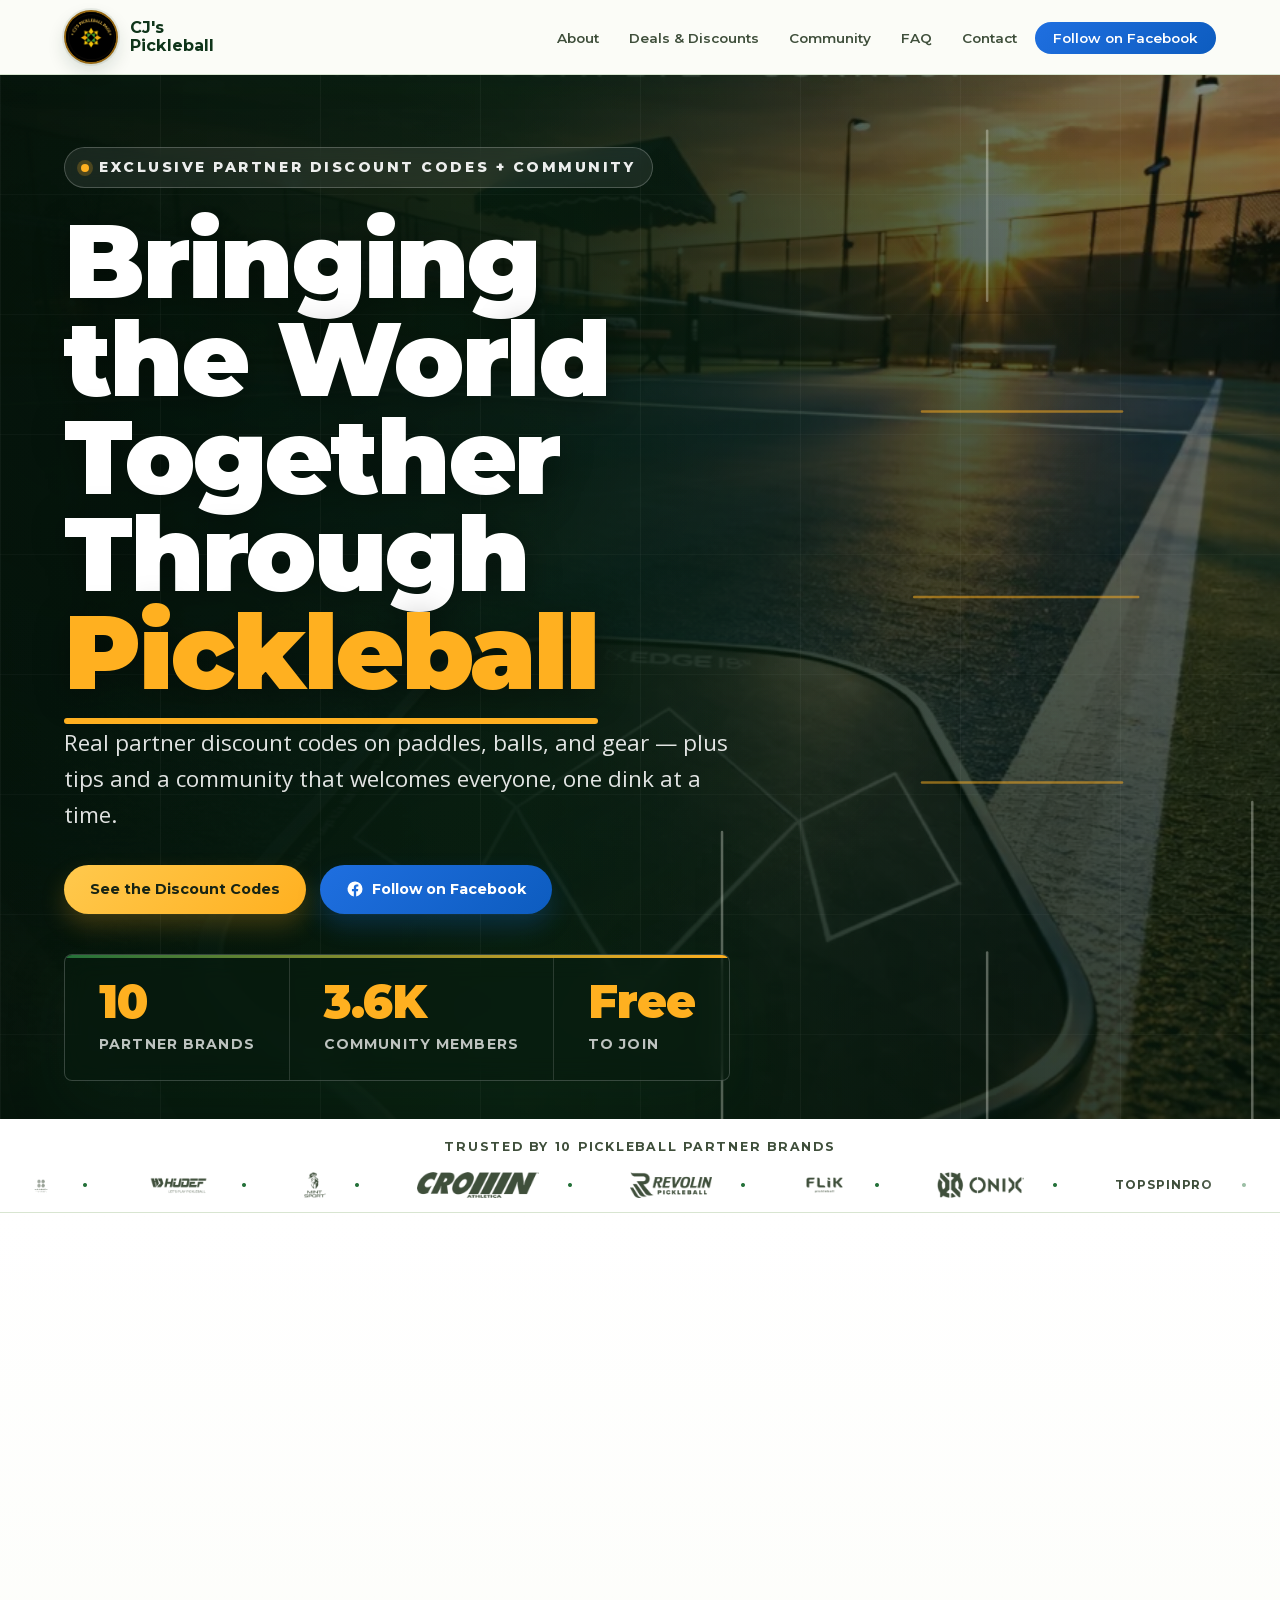
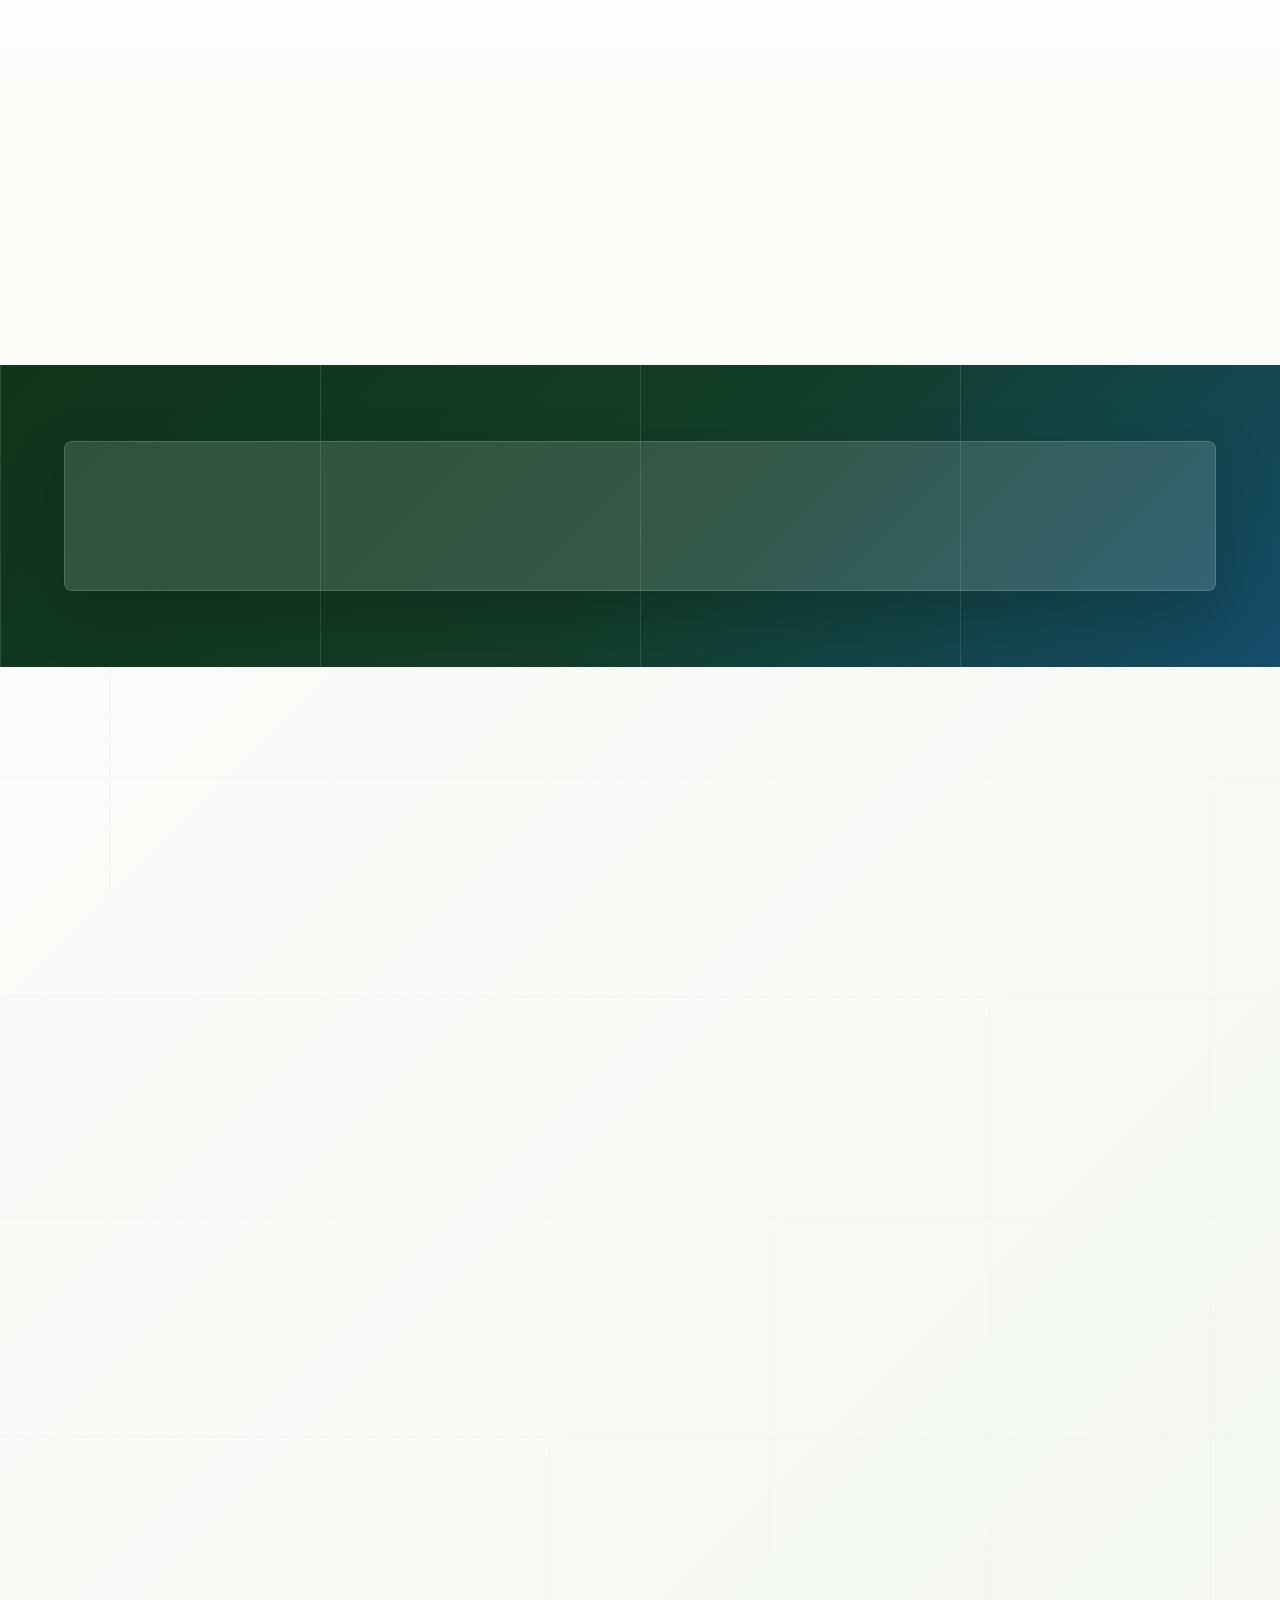
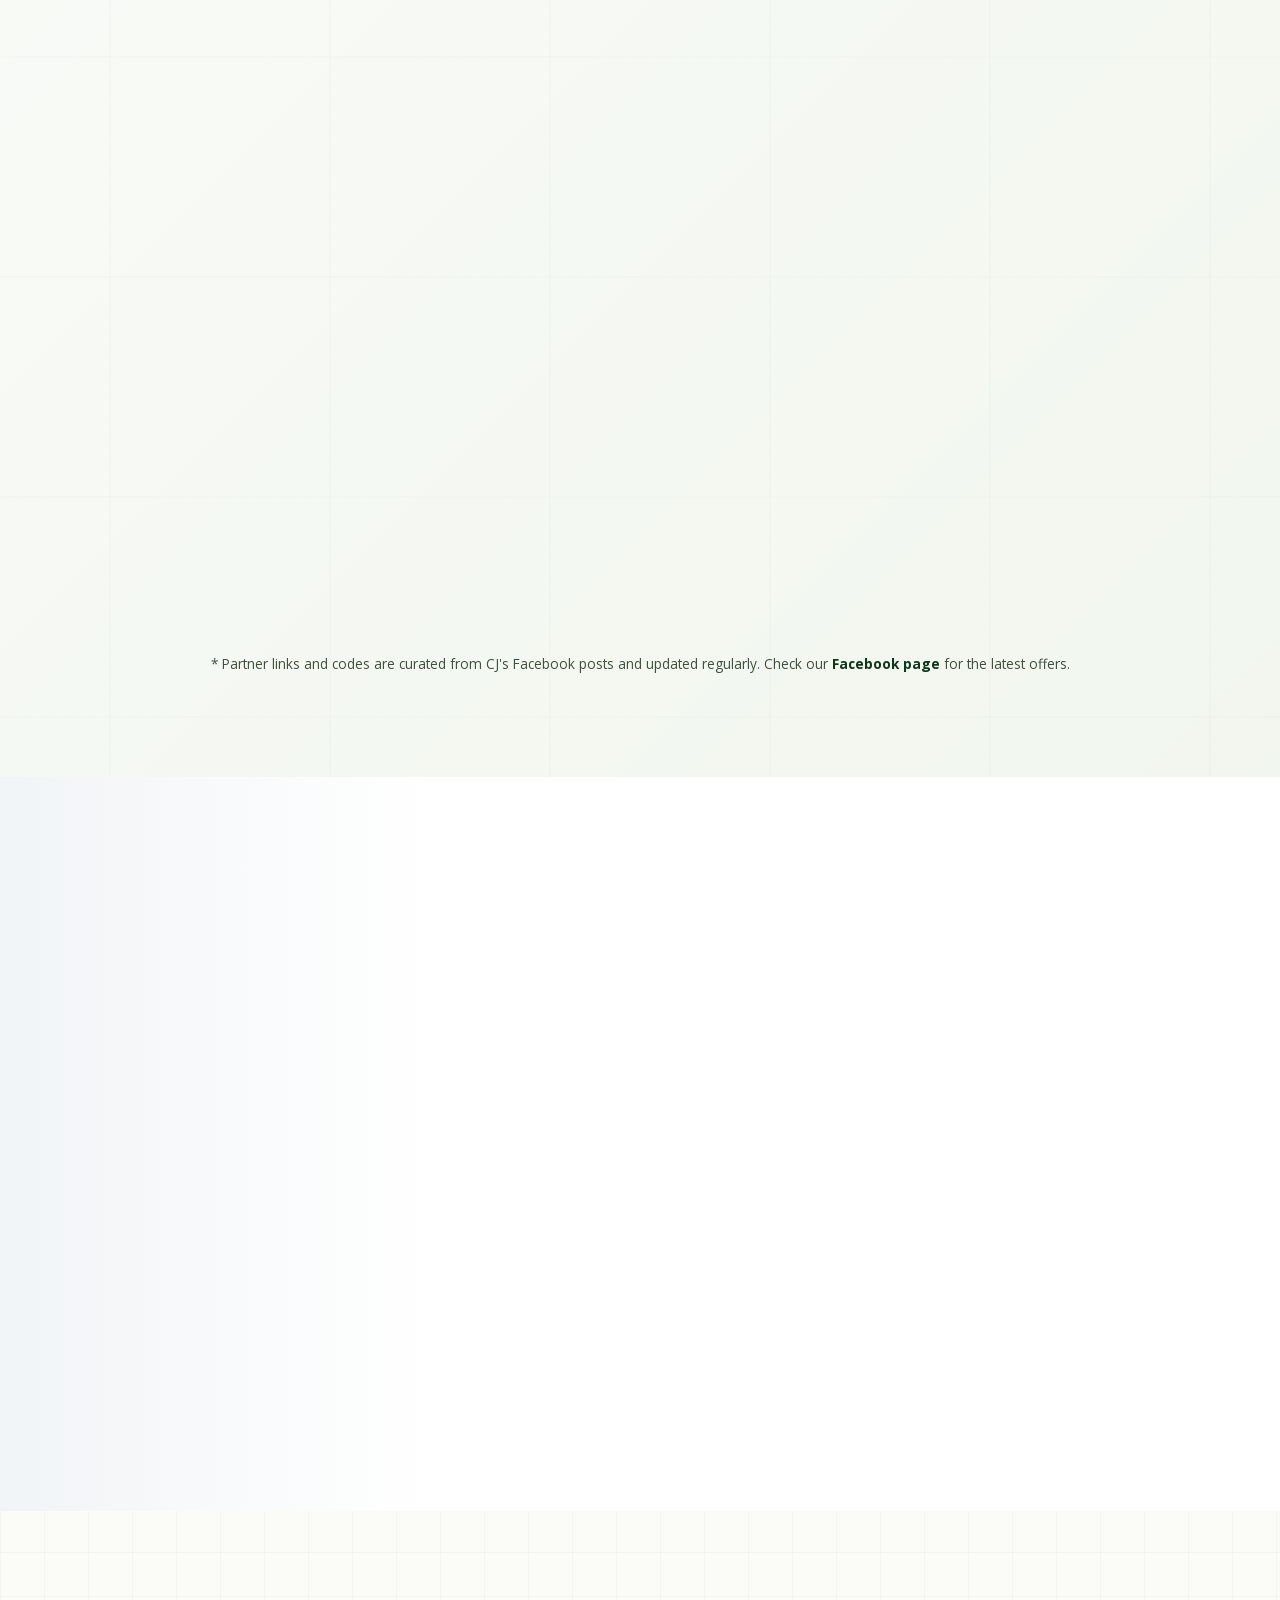
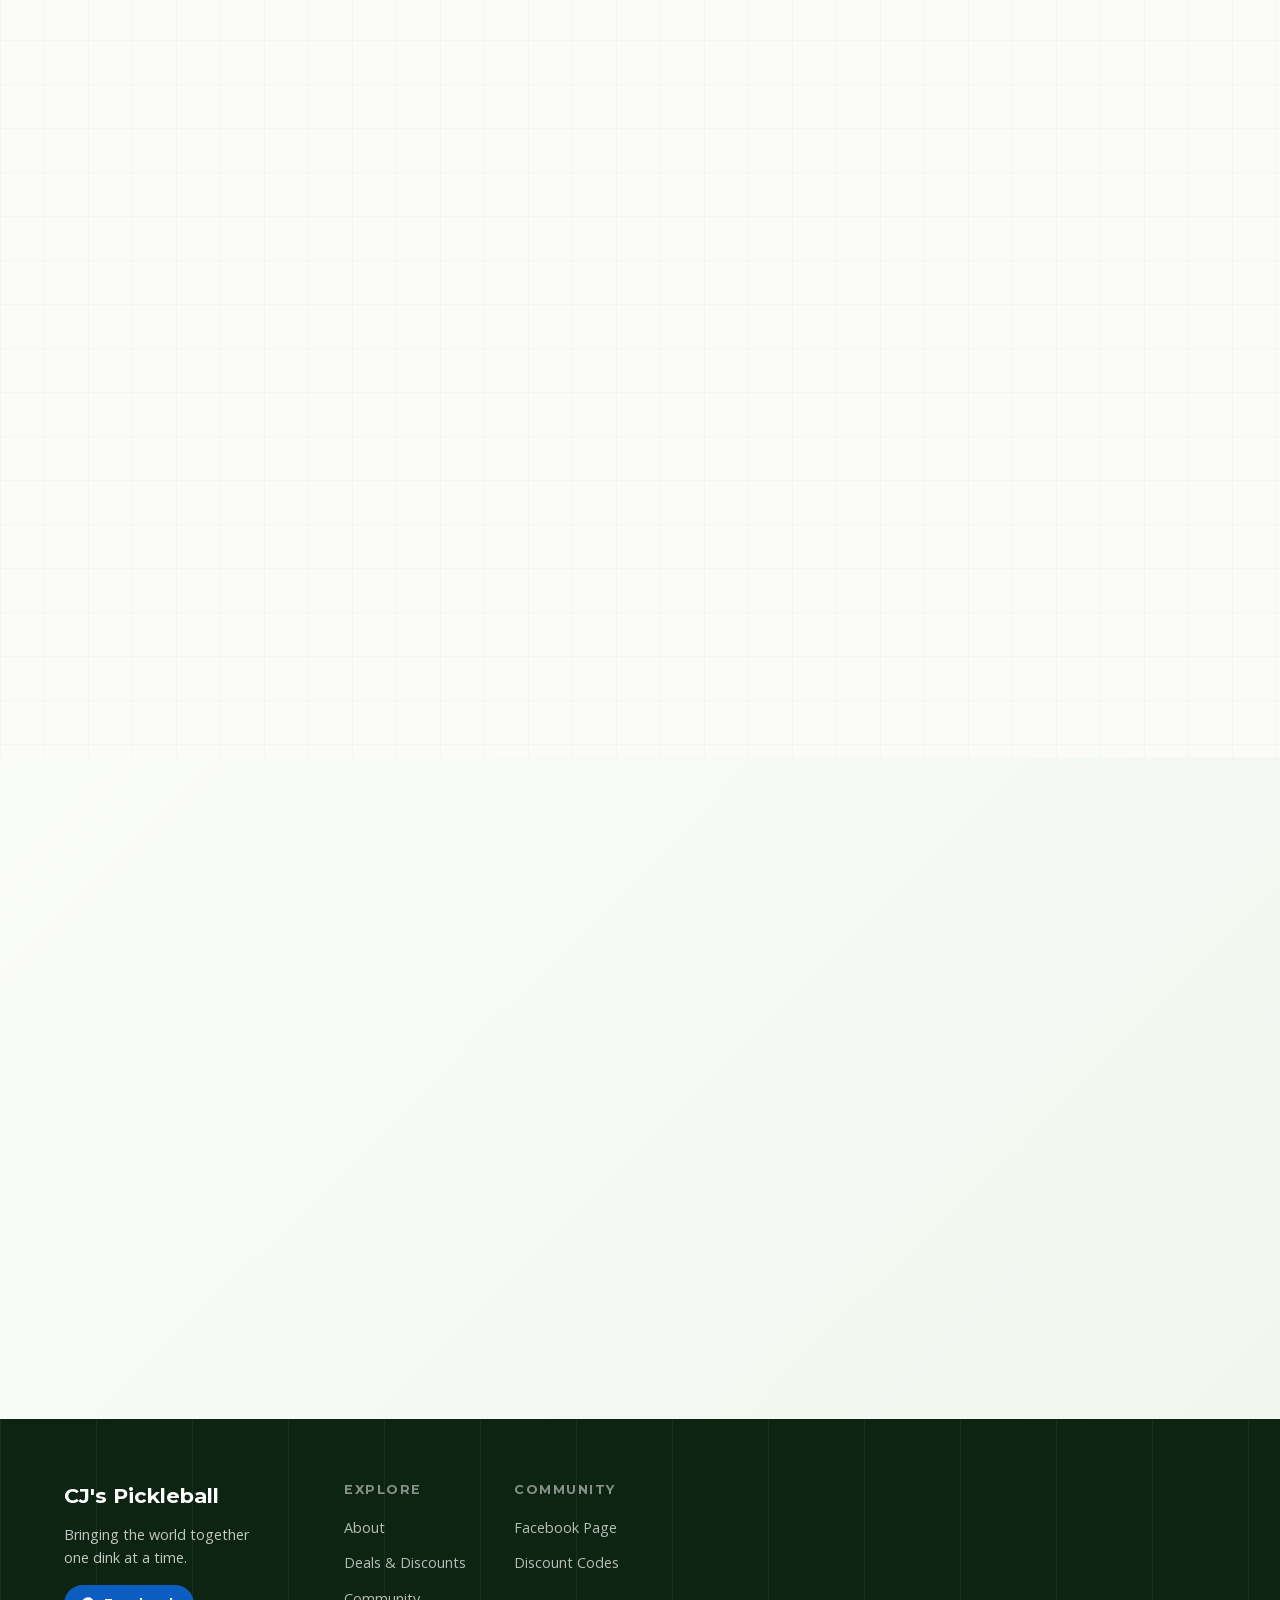
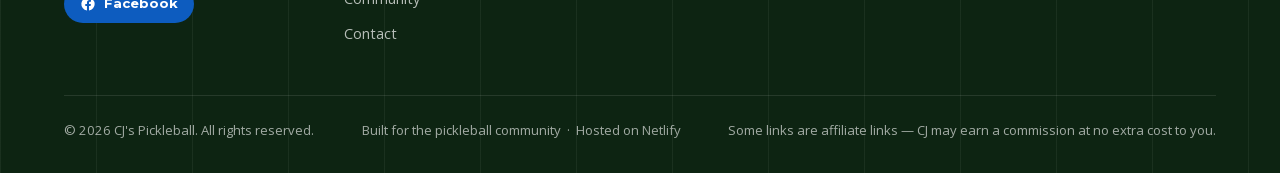
<file: index.html>
<!DOCTYPE html>
<html lang="en">
<head>
  <meta charset="UTF-8">
  <meta name="viewport" content="width=device-width, initial-scale=1.0">
  <meta http-equiv="Content-Security-Policy" content="default-src 'self'; script-src 'self' 'sha256-5KKpIro30XcOOsl5UnlFd+HAOTfDZXjnK6cgpKwZP+U=' 'sha256-JXSUbaxYZYa0xaZdAFANXEGlNkk29TlPvRD4EJYZAsc='; style-src 'self'; img-src 'self' data:; font-src 'self'; connect-src 'self'; object-src 'none'; frame-src 'none'; base-uri 'self'; form-action 'self'; upgrade-insecure-requests">
  <meta http-equiv="Permissions-Policy" content="camera=(), microphone=(), geolocation=(), payment=(), browsing-topics=()">
  <meta name="referrer" content="no-referrer">
  <meta name="description" content="CJ's Pickleball – bringing the world together one dink at a time. Find exclusive discount codes, gear picks, and connect with our community.">
  <meta name="keywords" content="pickleball, CJs Pickleball, discount codes, pickleball gear, community">
  <meta property="og:title" content="CJ's Pickleball — Discount Codes on Pickleball Gear">
  <meta property="og:description" content="Join the worldwide pickleball movement with CJ's Pickleball. Exclusive deals, tips, and community.">
  <meta property="og:image" content="https://cjspickleball.netlify.app/images/og-card.jpg">
  <meta property="og:image:width" content="1200">
  <meta property="og:image:height" content="630">
  <meta property="og:image:alt" content="CJ's Pickleball — bringing the world together through pickleball">
  <meta property="og:url" content="https://cjspickleball.netlify.app/">
  <meta property="og:type" content="website">
  <meta property="og:site_name" content="CJ's Pickleball">
  <meta name="twitter:card" content="summary_large_image">
  <meta name="twitter:title" content="CJ's Pickleball — Discount Codes on Pickleball Gear">
  <meta name="twitter:description" content="Join the worldwide pickleball movement with CJ's Pickleball. Exclusive deals, tips, and community.">
  <meta name="twitter:image" content="https://cjspickleball.netlify.app/images/og-card.jpg">
  <link rel="canonical" href="https://cjspickleball.netlify.app/">
  <link rel="icon" type="image/png" sizes="32x32" href="images/favicon-32.png">
  <link rel="icon" type="image/png" href="images/logo.png?v=20260608">
  <link rel="apple-touch-icon" href="images/apple-touch-icon.png">
  <title>CJ's Pickleball | Exclusive Pickleball Gear Discount Codes</title>
  <link rel="preload" as="font" type="font/woff2" href="fonts/montserrat-latin.woff2" crossorigin>
  <link rel="preload" as="font" type="font/woff2" href="fonts/open-sans-latin.woff2" crossorigin>
  <link rel="preload" as="image" href="images/hero-court.webp" type="image/webp" media="(min-width: 701px)" fetchpriority="high">
  <link rel="preload" as="image" href="images/hero-court-mobile.webp" type="image/webp" media="(max-width: 700px)" fetchpriority="high">
  <!-- Authored as 7 files in css/; concatenated into css/app.css by scripts/build-css.sh
       (one render-blocking request). CI verifies app.css is in sync with the sources. -->
  <link rel="stylesheet" href="css/app.css?v=20260609b">
  <script type="application/ld+json">
  {
    "@context": "https://schema.org",
    "@graph": [
      {
        "@type": "SportsOrganization",
        "@id": "https://cjspickleball.netlify.app/#organization",
        "name": "CJ's Pickleball",
        "url": "https://cjspickleball.netlify.app/",
        "logo": "https://cjspickleball.netlify.app/images/logo.png",
        "description": "A worldwide pickleball community sharing tips, exclusive partner discounts, and bringing players together one dink at a time.",
        "sameAs": [
          "https://www.facebook.com/people/CJs-Pickleball-Page/100089379470047/"
        ]
      },
      {
        "@type": "WebSite",
        "@id": "https://cjspickleball.netlify.app/#website",
        "url": "https://cjspickleball.netlify.app/",
        "name": "CJ's Pickleball",
        "publisher": { "@id": "https://cjspickleball.netlify.app/#organization" }
      },
      {
        "@type": "ItemList",
        "name": "CJ's Pickleball Partner Deals",
        "description": "Exclusive partner discount links and promo codes curated by CJ's Pickleball.",
        "numberOfItems": 10,
        "itemListElement": [
          { "@type": "ListItem", "position": 1, "name": "Holbrook Pickleball", "url": "https://holbrookpickleball.com/cjroberts" },
          { "@type": "ListItem", "position": 2, "name": "HUDEF", "url": "https://hudefsport.com?sca_ref=4372136.7bZvbguDdl" },
          { "@type": "ListItem", "position": 3, "name": "Mint Sport", "url": "https://mintsport.com/discount/cjpickle" },
          { "@type": "ListItem", "position": 4, "name": "Crown Pickleball", "url": "https://crownpickleball.store/cjroberts" },
          { "@type": "ListItem", "position": 5, "name": "Revolin Sports", "url": "https://rstr.co/revolin/6321" },
          { "@type": "ListItem", "position": 6, "name": "FLiK Pickleball", "url": "https://flikpickleball.com/?ref=CJROBERTS" },
          { "@type": "ListItem", "position": 7, "name": "ONIX Pickleball", "url": "https://www.onixpickleball.com/cjpickle" },
          { "@type": "ListItem", "position": 8, "name": "TopspinPro Training Aid", "url": "https://topspinpro.com/pickleball-training-aid/ref/cjr" },
          { "@type": "ListItem", "position": 9, "name": "SpinPro", "url": "https://topspinpro.com/spinpro-for-pickleball/ref/cjr" },
          { "@type": "ListItem", "position": 10, "name": "NETX Quiet Pickleballs", "url": "https://netxbrand.com?sca_ref=9376042.qoX7azPHqpq" }
        ]
      },
      {
        "@type": "FAQPage",
        "mainEntity": [
          { "@type": "Question", "name": "How do I use a CJ's Pickleball discount code?", "acceptedAnswer": { "@type": "Answer", "text": "Copy the code from the deal card and paste it at checkout on the partner's site. For link-only deals, just tap Get Deal — the discount is applied automatically through CJ's referral link." } },
          { "@type": "Question", "name": "Do the codes cost anything?", "acceptedAnswer": { "@type": "Answer", "text": "No. Every code and link here is free to use. CJ may earn a small commission when you shop through them, at no extra cost to you." } },
          { "@type": "Question", "name": "Where do the deals come from?", "acceptedAnswer": { "@type": "Answer", "text": "They're real partnerships between CJ's Pickleball and pickleball brands. CJ curates and updates them from his Facebook page, so the codes here are the ones he's currently sharing." } },
          { "@type": "Question", "name": "What can I save on?", "acceptedAnswer": { "@type": "Answer", "text": "Paddles, balls, apparel, and training aids — from partners like Holbrook, HUDEF, ONIX, Revolin, and more." } },
          { "@type": "Question", "name": "What if a code has expired?", "acceptedAnswer": { "@type": "Answer", "text": "Offers change over time. If a code no longer works, check CJ's Facebook page for the latest — new deals are posted there first." } },
          { "@type": "Question", "name": "How do I join the community?", "acceptedAnswer": { "@type": "Answer", "text": "Follow CJ's Pickleball on Facebook. It's free, and it's where the deals, tips, and tournament chatter happen first." } }
        ]
      }
    ]
  }
  </script>
</head>
<body class="no-js">

  <noscript>
    <div class="noscript-banner">
      JavaScript is disabled — copy-to-clipboard, scroll reveal, and the animated stats counter are unavailable, but all content and links remain fully usable.
    </div>
  </noscript>

  <a href="#main" class="skip-link">Skip to main content</a>

  <div class="scroll-progress" id="scrollProgress"></div>

  <!-- ===== NAVIGATION ===== -->
  <header class="site-header" id="top">
    <nav class="navbar" aria-label="Main navigation">
      <a href="#top" class="nav-logo" aria-label="CJ's Pickleball home">
        <img src="images/logo.png?v=20260608" alt="CJ's Pickleball Logo" class="logo-img" id="logoImg" width="54" height="54" decoding="async">
        <span class="logo-text" id="logo-text">CJ's<br><strong>Pickleball</strong></span>
      </a>
      <button type="button" class="nav-toggle" id="navToggle" aria-controls="navMenu" aria-expanded="false" aria-label="Open menu">
        <span class="hamburger"></span>
        <span class="hamburger"></span>
        <span class="hamburger"></span>
      </button>
      <ul class="nav-menu" id="navMenu" role="list">
        <li><a href="#about" class="nav-link">About</a></li>
        <li><a href="#discounts" class="nav-link">Deals &amp; Discounts</a></li>
        <li><a href="#community" class="nav-link">Community</a></li>
        <li><a href="#faq" class="nav-link">FAQ</a></li>
        <li><a href="#contact" class="nav-link">Contact</a></li>
        <li>
          <a href="https://www.facebook.com/people/CJs-Pickleball-Page/100089379470047/" target="_blank" rel="noopener noreferrer" class="nav-link nav-cta">
            Follow on Facebook
          </a>
        </li>
      </ul>
    </nav>
  </header>

  <main id="main">

  <!-- ===== HERO ===== -->
  <section class="hero" aria-label="Hero banner">
    <div class="hero-overlay" aria-hidden="true"></div>
    <svg class="hero-court" viewBox="0 0 240 520" preserveAspectRatio="xMidYMid meet" aria-hidden="true" focusable="false">
      <rect class="cl" x="20" y="20" width="200" height="480" rx="6" pathLength="1" />
      <line class="cl cl-accent" x1="8" y1="260" x2="232" y2="260" pathLength="1" />
      <line class="cl cl-accent" x1="20" y1="190" x2="220" y2="190" pathLength="1" />
      <line class="cl cl-accent" x1="20" y1="330" x2="220" y2="330" pathLength="1" />
      <line class="cl" x1="120" y1="20" x2="120" y2="190" pathLength="1" />
      <line class="cl" x1="120" y1="330" x2="120" y2="500" pathLength="1" />
    </svg>
    <div class="hero-content">
      <span class="hero-kicker">Exclusive partner discount codes + community</span>
      <h1 class="hero-title">Bringing the&nbsp;World Together Through <span class="accent">Pickleball</span></h1>
      <p class="hero-subtitle">
        Real partner discount codes on paddles, balls, and gear — plus tips and a
        community that welcomes everyone, one dink at a time.
      </p>
      <div class="hero-actions">
        <a href="#discounts" class="btn btn-secondary">See the Discount Codes</a>
        <a href="https://www.facebook.com/people/CJs-Pickleball-Page/100089379470047/" target="_blank" rel="noopener noreferrer" class="btn btn-primary">
          <svg class="btn-icon" xmlns="http://www.w3.org/2000/svg" viewBox="0 0 24 24" fill="currentColor" aria-hidden="true"><path d="M22 12a10 10 0 1 0-11.563 9.878v-6.988H7.898V12h2.54V9.797c0-2.506 1.492-3.89 3.777-3.89 1.094 0 2.238.195 2.238.195v2.46h-1.26c-1.243 0-1.63.771-1.63 1.562V12h2.773l-.443 2.89h-2.33v6.988A10.003 10.003 0 0 0 22 12z"/></svg>
          Follow on Facebook
        </a>
      </div>
      <div class="hero-proof" role="group" aria-label="CJ's Pickleball highlights">
        <div>
          <strong>10</strong>
          <span>Partner brands</span>
        </div>
        <div>
          <strong>3.6K</strong>
          <span>Community members</span>
        </div>
        <div>
          <strong>Free</strong>
          <span>To join</span>
        </div>
      </div>
    </div>
  </section>

  <!-- ===== PARTNER MARQUEE ===== -->
  <p class="marquee-label">Trusted by 10 pickleball partner brands</p>
  <div class="marquee-strip" aria-hidden="true">
    <!-- Each item shows the brand name as text. If a matching logo file exists
         in images/partners/, js/main.js swaps in the logo automatically (text
         is the permanent fallback). Drop in real logos to activate — see
         images/partners/README.md. -->
    <div class="marquee-track">
      <span class="marquee-item" data-logo="images/partners/holbrook.png?v=2">Holbrook</span>
      <span class="marquee-item" data-logo="images/partners/hudef.png">HUDEF</span>
      <span class="marquee-item" data-logo="images/partners/mintsport.png">Mint Sport</span>
      <span class="marquee-item" data-logo="images/partners/crown.png">Crown</span>
      <span class="marquee-item" data-logo="images/partners/revolin.png">Revolin Sports</span>
      <span class="marquee-item" data-logo="images/partners/flik.png">FLiK</span>
      <span class="marquee-item" data-logo="images/partners/onix.png">ONIX</span>
      <span class="marquee-item">TopspinPro</span>
      <span class="marquee-item">SpinPro</span>
      <span class="marquee-item" data-logo="images/partners/netx.png">NETX</span>
      <span class="marquee-item" data-logo="images/partners/holbrook.png?v=2">Holbrook</span>
      <span class="marquee-item" data-logo="images/partners/hudef.png">HUDEF</span>
      <span class="marquee-item" data-logo="images/partners/mintsport.png">Mint Sport</span>
      <span class="marquee-item" data-logo="images/partners/crown.png">Crown</span>
      <span class="marquee-item" data-logo="images/partners/revolin.png">Revolin Sports</span>
      <span class="marquee-item" data-logo="images/partners/flik.png">FLiK</span>
      <span class="marquee-item" data-logo="images/partners/onix.png">ONIX</span>
      <span class="marquee-item">TopspinPro</span>
      <span class="marquee-item">SpinPro</span>
      <span class="marquee-item" data-logo="images/partners/netx.png">NETX</span>
    </div>
  </div>

  <!-- ===== ABOUT ===== -->
  <section class="about section" id="about">
    <div class="container">
      <div class="section-header reveal">
        <span class="section-label">Our Mission</span>
        <h2 class="section-title">Why CJ's Pickleball?</h2>
      </div>
      <div class="about-grid">
        <div class="about-text reveal">
          <p class="lead">
            CJ's Pickleball was born out of pure passion for the fastest-growing sport in the world.
            Our mission is simple: <strong>bring everyone together to love pickleball worldwide.</strong>
          </p>
          <p>
            Whether you're a seasoned pro, a weekend warrior, or picking up a paddle for the very first
            time, you belong here. We share tips, exclusive gear discounts, tournament info, and most
            importantly — a community that celebrates the game and the friendships it creates.
          </p>
          <a href="https://www.facebook.com/people/CJs-Pickleball-Page/100089379470047/" target="_blank" rel="noopener noreferrer" class="btn btn-outline">
            Join Our Facebook Community →
          </a>
        </div>
        <div class="about-features reveal-stagger">
          <div class="feature-card reveal">
            <div class="feature-icon" aria-hidden="true">
              <svg xmlns="http://www.w3.org/2000/svg" viewBox="0 0 24 24" fill="none" stroke="currentColor" stroke-width="2" stroke-linecap="round" stroke-linejoin="round"><circle cx="12" cy="12" r="10"/><line x1="2" y1="12" x2="22" y2="12"/><path d="M12 2a15.3 15.3 0 0 1 4 10 15.3 15.3 0 0 1-4 10 15.3 15.3 0 0 1-4-10 15.3 15.3 0 0 1 4-10z"/></svg>
            </div>
            <h3>Worldwide Community</h3>
            <p>Players from every corner of the globe united by one sport.</p>
          </div>
          <div class="feature-card reveal">
            <div class="feature-icon" aria-hidden="true">
              <svg xmlns="http://www.w3.org/2000/svg" viewBox="0 0 24 24" fill="none" stroke="currentColor" stroke-width="2" stroke-linecap="round" stroke-linejoin="round"><path d="M20.59 13.41l-7.17 7.17a2 2 0 0 1-2.83 0L2 12V2h10l8.59 8.59a2 2 0 0 1 0 2.82z"/><line x1="7" y1="7" x2="7.01" y2="7"/></svg>
            </div>
            <h3>Exclusive Discounts</h3>
            <p>Members-only codes on paddles, balls, apparel, and more.</p>
          </div>
          <div class="feature-card reveal">
            <div class="feature-icon" aria-hidden="true">
              <svg xmlns="http://www.w3.org/2000/svg" viewBox="0 0 24 24" fill="none" stroke="currentColor" stroke-width="2" stroke-linecap="round" stroke-linejoin="round"><circle cx="12" cy="12" r="10"/><circle cx="12" cy="12" r="6"/><circle cx="12" cy="12" r="2"/></svg>
            </div>
            <h3>Tips &amp; Coaching</h3>
            <p>Proven strategies and drills to elevate your game fast.</p>
          </div>
          <div class="feature-card reveal">
            <div class="feature-icon" aria-hidden="true">
              <svg xmlns="http://www.w3.org/2000/svg" viewBox="0 0 24 24" fill="none" stroke="currentColor" stroke-width="2" stroke-linecap="round" stroke-linejoin="round"><path d="M17 21v-2a4 4 0 0 0-4-4H5a4 4 0 0 0-4 4v2"/><circle cx="9" cy="7" r="4"/><path d="M23 21v-2a4 4 0 0 0-3-3.87"/><path d="M16 3.13a4 4 0 0 1 0 7.75"/></svg>
            </div>
            <h3>Fun for All Levels</h3>
            <p>From first-timers to tournament players — everyone is welcome.</p>
          </div>
        </div>
      </div>
    </div>
  </section>

  <!-- ===== STATS ===== -->
  <section class="stats" aria-label="Community stats">
    <div class="container">
      <div class="stats-grid reveal-stagger">
        <div class="stat-item reveal">
          <span class="stat-number" data-target="10" data-suffix="">10</span>
          <span class="stat-label">Partner Brands</span>
        </div>
        <div class="stat-item reveal">
          <span class="stat-number" data-target="3600" data-format="k">3.6K</span>
          <span class="stat-label">Community Members</span>
        </div>
        <div class="stat-item reveal">
          <span class="stat-number" data-target="100" data-suffix="%">100%</span>
          <span class="stat-label">Free to Join</span>
        </div>
        <div class="stat-item reveal">
          <span class="stat-number stat-number--text">Global</span>
          <span class="stat-label">Worldwide Reach</span>
        </div>
      </div>
    </div>
  </section>

  <!-- ===== DISCOUNTS ===== -->
  <section class="discounts section section-alt" id="discounts">
    <div class="container">
      <div class="section-header reveal">
        <span class="section-label">Save Big</span>
        <h2 class="section-title">Exclusive Deals &amp; Discount Codes</h2>
        <p class="section-subtitle">Use CJ's partner links and promo codes to save on paddles, balls, and gear.</p>
      </div>
      <p class="affiliate-disclosure reveal">
        <svg xmlns="http://www.w3.org/2000/svg" viewBox="0 0 24 24" fill="none" stroke="currentColor" stroke-width="2.5" stroke-linecap="round" stroke-linejoin="round" aria-hidden="true"><path d="M10 13a5 5 0 0 0 7.54.54l3-3a5 5 0 0 0-7.07-7.07l-1.72 1.71"/><path d="M14 11a5 5 0 0 0-7.54-.54l-3 3a5 5 0 0 0 7.07 7.07l1.71-1.71"/></svg>
        Affiliate disclosure: CJ may earn a small commission when you shop through these links — at no extra cost to you.
      </p>
      <div class="deals-toolbar reveal" role="group" aria-label="Deals summary">
        <span>10 partner brands</span>
        <span>2 copyable codes</span>
        <span>Fresh offers via Facebook</span>
        <span>Updated June 2026</span>
      </div>
      <div class="deals-grid reveal-stagger">

        <div class="deal-card reveal" data-brand="HLBK">
          <div class="deal-badge">Link-only deal</div>
          <div class="deal-brand">Holbrook</div>
          <p class="deal-description">Use CJ's Holbrook referral link for paddle and gear discounts.</p>
          <p class="deal-code-note">No code needed — your savings apply through CJ’s link.</p>
          <a href="https://holbrookpickleball.com/cjroberts" target="_blank" rel="noopener noreferrer sponsored" class="deal-link">Get Deal →</a>
        </div>

        <div class="deal-card deal-card--featured reveal" data-brand="HU">
          <div class="deal-badge deal-badge--hot">Featured code + link</div>
          <div class="deal-brand">HUDEF</div>
          <p class="deal-description">Use CJ's referral link and apply either code at checkout.</p>
          <div class="coupon-block">
            <span class="coupon-code" data-code="CJR15">CJR15</span>
            <button type="button" class="copy-btn" data-target="CJR15" aria-label="Copy code CJR15">Copy</button>
          </div>
          <div class="coupon-block">
            <span class="coupon-code" data-code="CJR30">CJR30</span>
            <button type="button" class="copy-btn" data-target="CJR30" aria-label="Copy code CJR30">Copy</button>
          </div>
          <a href="https://hudefsport.com?sca_ref=4372136.7bZvbguDdl" target="_blank" rel="noopener noreferrer sponsored" class="deal-link">Get Deal →</a>
        </div>

        <div class="deal-card reveal" data-brand="MINT">
          <div class="deal-badge">Link-only deal</div>
          <div class="deal-brand">Mint Sport</div>
          <p class="deal-description">Get Mint Sport savings through CJ's discount link.</p>
          <p class="deal-code-note">Discount is applied automatically at checkout via the link.</p>
          <a href="https://mintsport.com/discount/cjpickle" target="_blank" rel="noopener noreferrer sponsored" class="deal-link">Get Deal →</a>
        </div>

        <div class="deal-card reveal" data-brand="CRWN">
          <div class="deal-badge">Link-only deal</div>
          <div class="deal-brand">Crown</div>
          <p class="deal-description">Shop Crown products through CJ's referral deal link.</p>
          <p class="deal-code-note">Just tap the link — no code required.</p>
          <a href="https://crownpickleball.store/cjroberts" target="_blank" rel="noopener noreferrer sponsored" class="deal-link">Get Deal →</a>
        </div>

        <div class="deal-card reveal" data-brand="RVLN">
          <div class="deal-badge">Link-only deal</div>
          <div class="deal-brand">Revolin Sports</div>
          <p class="deal-description">Use CJ's Revolin partner link for current promotions.</p>
          <p class="deal-code-note">No code needed — your savings apply through CJ’s link.</p>
          <a href="https://rstr.co/revolin/6321" target="_blank" rel="noopener noreferrer sponsored" class="deal-link">Get Deal →</a>
        </div>

        <div class="deal-card reveal" data-brand="FLiK">
          <div class="deal-badge">Link-only deal</div>
          <div class="deal-brand">FLiK</div>
          <p class="deal-description">Use CJ's FLiK referral link for available discounts.</p>
          <p class="deal-code-note">Discount is applied automatically at checkout via the link.</p>
          <a href="https://flikpickleball.com/?ref=CJROBERTS" target="_blank" rel="noopener noreferrer sponsored" class="deal-link">Get Deal →</a>
        </div>

        <div class="deal-card reveal" data-brand="ONIX">
          <div class="deal-badge">Link-only deal</div>
          <div class="deal-brand">ONIX Pickleball</div>
          <p class="deal-description">Shop ONIX gear through CJ's dedicated referral page.</p>
          <p class="deal-code-note">Just tap the link — no code required.</p>
          <a href="https://www.onixpickleball.com/cjpickle" target="_blank" rel="noopener noreferrer sponsored" class="deal-link">Get Deal →</a>
        </div>

        <div class="deal-card reveal" data-brand="TSP">
          <div class="deal-badge">Training aid</div>
          <div class="deal-brand">TopspinPro Training Aid</div>
          <p class="deal-description">Pickleball training aid discount through CJ's referral link.</p>
          <p class="deal-code-note">No code needed — your savings apply through CJ’s link.</p>
          <a href="https://topspinpro.com/pickleball-training-aid/ref/cjr" target="_blank" rel="noopener noreferrer sponsored" class="deal-link">Get Deal →</a>
        </div>

        <div class="deal-card reveal" data-brand="SPIN">
          <div class="deal-badge">Training aid</div>
          <div class="deal-brand">SpinPro</div>
          <p class="deal-description">Get SpinPro for pickleball through CJ's partner link.</p>
          <p class="deal-code-note">Discount is applied automatically at checkout via the link.</p>
          <a href="https://topspinpro.com/spinpro-for-pickleball/ref/cjr" target="_blank" rel="noopener noreferrer sponsored" class="deal-link">Get Deal →</a>
        </div>

        <div class="deal-card reveal" data-brand="NETX">
          <div class="deal-badge">Quiet ball deal</div>
          <div class="deal-brand">NETX Quiet Pickleballs</div>
          <p class="deal-description">Quiet-ball deal access from CJ's NETX referral link.</p>
          <p class="deal-code-note">Just tap the link — no code required.</p>
          <a href="https://netxbrand.com?sca_ref=9376042.qoX7azPHqpq" target="_blank" rel="noopener noreferrer sponsored" class="deal-link">Get Deal →</a>
        </div>

      </div>
      <p class="deals-disclaimer">* Partner links and codes are curated from CJ's Facebook posts and updated regularly. Check our <a href="https://www.facebook.com/people/CJs-Pickleball-Page/100089379470047/" target="_blank" rel="noopener noreferrer">Facebook page</a> for the latest offers.</p>
    </div>
  </section>

  <!-- ===== COMMUNITY / FACEBOOK CTA ===== -->
  <section class="community section" id="community">
    <div class="container">
      <div class="community-inner">
        <div class="community-text reveal">
          <span class="section-label">Join Us</span>
          <h2 class="section-title">Be Part of the<br><span class="accent">CJ's Pickleball Family</span></h2>
          <p>
            Connect with thousands of pickleball lovers on our Facebook page. Share your wins, ask
            questions, find local games, and stay updated on the newest deals and events.
            The community is friendly, inclusive, and growing every day.
          </p>
          <ul class="community-list" role="list">
            <li><span aria-hidden="true"></span>Weekly tips &amp; drills</li>
            <li><span aria-hidden="true"></span>Exclusive member discounts</li>
            <li><span aria-hidden="true"></span>Tournament announcements</li>
            <li><span aria-hidden="true"></span>Player spotlights &amp; stories</li>
            <li><span aria-hidden="true"></span>Live Q&amp;A sessions</li>
          </ul>
          <a href="https://www.facebook.com/people/CJs-Pickleball-Page/100089379470047/" target="_blank" rel="noopener noreferrer" class="btn btn-primary btn-large">
            <svg class="btn-icon" xmlns="http://www.w3.org/2000/svg" viewBox="0 0 24 24" fill="currentColor" aria-hidden="true"><path d="M22 12a10 10 0 1 0-11.563 9.878v-6.988H7.898V12h2.54V9.797c0-2.506 1.492-3.89 3.777-3.89 1.094 0 2.238.195 2.238.195v2.46h-1.26c-1.243 0-1.63.771-1.63 1.562V12h2.773l-.443 2.89h-2.33v6.988A10.003 10.003 0 0 0 22 12z"/></svg>
            Visit CJ's Facebook Page
          </a>
        </div>
        <div class="community-card reveal">
          <div class="fb-card community-scorecard">
            <div class="scorecard-header">
              <div class="fb-avatar">CJ</div>
              <div>
                <div class="fb-name">CJ's Court Feed</div>
                <div class="fb-handle">Deals, tips, and player stories</div>
              </div>
            </div>
            <div class="scorecard-panel">
              <span>Community note</span>
              <p>"Pickleball is more than a game — it's a way to connect with people from all walks of life. Come join us!"</p>
            </div>
            <div class="scorecard-metrics" role="group" aria-label="Community highlights">
              <div><strong>Weekly</strong><span>Tips</span></div>
              <div><strong>Member</strong><span>Deals</span></div>
              <div><strong>Player</strong><span>Stories</span></div>
            </div>
            <a href="https://www.facebook.com/people/CJs-Pickleball-Page/100089379470047/" target="_blank" rel="noopener noreferrer" class="fb-follow-btn">
              <svg class="btn-icon" xmlns="http://www.w3.org/2000/svg" viewBox="0 0 24 24" fill="currentColor" aria-hidden="true"><path d="M22 12a10 10 0 1 0-11.563 9.878v-6.988H7.898V12h2.54V9.797c0-2.506 1.492-3.89 3.777-3.89 1.094 0 2.238.195 2.238.195v2.46h-1.26c-1.243 0-1.63.771-1.63 1.562V12h2.773l-.443 2.89h-2.33v6.988A10.003 10.003 0 0 0 22 12z"/></svg>
              Follow on Facebook
            </a>
          </div>
        </div>
      </div>
    </div>
  </section>

  <!-- ===== FAQ ===== -->
  <section class="faq section" id="faq" aria-labelledby="faq-title">
    <div class="container">
      <div class="section-header reveal">
        <span class="section-label">Good to Know</span>
        <h2 class="section-title" id="faq-title">Frequently Asked Questions</h2>
        <p class="section-subtitle">How CJ's codes work, what they cost you (nothing), and where to find the latest.</p>
      </div>
      <div class="faq-list reveal">
        <details class="faq-item">
          <summary>How do I use a CJ's Pickleball discount code?</summary>
          <p>Copy the code from the deal card and paste it at checkout on the partner's site. For link-only deals, just tap <strong>Get Deal</strong> — the discount is applied automatically through CJ's referral link.</p>
        </details>
        <details class="faq-item">
          <summary>Do the codes cost anything?</summary>
          <p>No. Every code and link here is free to use. CJ may earn a small commission when you shop through them, at no extra cost to you.</p>
        </details>
        <details class="faq-item">
          <summary>Where do the deals come from?</summary>
          <p>They're real partnerships between CJ's Pickleball and pickleball brands. CJ curates and updates them from his Facebook page, so the codes here are the ones he's currently sharing.</p>
        </details>
        <details class="faq-item">
          <summary>What can I save on?</summary>
          <p>Paddles, balls, apparel, and training aids — from partners like Holbrook, HUDEF, ONIX, Revolin, and more.</p>
        </details>
        <details class="faq-item">
          <summary>What if a code has expired?</summary>
          <p>Offers change over time. If a code no longer works, check CJ's Facebook page for the latest — new deals are posted there first.</p>
        </details>
        <details class="faq-item">
          <summary>How do I join the community?</summary>
          <p>Follow CJ's Pickleball on Facebook. It's free, and it's where the deals, tips, and tournament chatter happen first.</p>
        </details>
      </div>
    </div>
  </section>

  <!-- ===== CONTACT ===== -->
  <section class="contact section section-alt" id="contact">
    <div class="container">
      <div class="section-header reveal">
        <span class="section-label">Get in Touch</span>
        <h2 class="section-title">Contact CJ's Pickleball</h2>
        <p class="section-subtitle">Have a question, partnership inquiry, or just want to say hi?<br>Reach out — we'd love to hear from you!</p>
      </div>
      <div class="contact-options reveal-stagger">
        <a href="https://www.facebook.com/people/CJs-Pickleball-Page/100089379470047/" target="_blank" rel="noopener noreferrer" class="contact-card reveal">
          <div class="contact-icon">
            <svg xmlns="http://www.w3.org/2000/svg" viewBox="0 0 24 24" fill="currentColor" aria-hidden="true"><path d="M22 12a10 10 0 1 0-11.563 9.878v-6.988H7.898V12h2.54V9.797c0-2.506 1.492-3.89 3.777-3.89 1.094 0 2.238.195 2.238.195v2.46h-1.26c-1.243 0-1.63.771-1.63 1.562V12h2.773l-.443 2.89h-2.33v6.988A10.003 10.003 0 0 0 22 12z"/></svg>
          </div>
          <h3>Facebook</h3>
          <p>Message us on our Facebook page for the quickest response.</p>
          <span class="contact-cta">Message Us →</span>
        </a>
        <a href="#discounts" class="contact-card reveal">
          <div class="contact-icon contact-icon--text">%</div>
          <h3>Deals &amp; Discounts</h3>
          <p>Looking for the latest codes? Check our deals section above.</p>
          <span class="contact-cta">See Deals →</span>
        </a>
        <a href="https://www.facebook.com/people/CJs-Pickleball-Page/100089379470047/" target="_blank" rel="noopener noreferrer" class="contact-card reveal">
          <div class="contact-icon contact-icon--text">PR</div>
          <h3>Partnerships</h3>
          <p>Interested in partnering or sponsoring? Contact us on Facebook.</p>
          <span class="contact-cta">Partner With Us →</span>
        </a>
      </div>
    </div>
  </section>

  </main>

  <!-- ===== FOOTER ===== -->
  <footer class="site-footer">
    <div class="container">
      <div class="footer-inner">
        <div class="footer-brand">
          <a href="#top" class="footer-logo">CJ's <strong>Pickleball</strong></a>
          <p>Bringing the world together<br>one dink at a time.</p>
          <a href="https://www.facebook.com/people/CJs-Pickleball-Page/100089379470047/" target="_blank" rel="noopener noreferrer" class="footer-social" aria-label="CJ's Pickleball on Facebook">
            <svg xmlns="http://www.w3.org/2000/svg" viewBox="0 0 24 24" fill="currentColor" aria-hidden="true"><path d="M22 12a10 10 0 1 0-11.563 9.878v-6.988H7.898V12h2.54V9.797c0-2.506 1.492-3.89 3.777-3.89 1.094 0 2.238.195 2.238.195v2.46h-1.26c-1.243 0-1.63.771-1.63 1.562V12h2.773l-.443 2.89h-2.33v6.988A10.003 10.003 0 0 0 22 12z"/></svg>
            Facebook
          </a>
        </div>
        <nav class="footer-nav" aria-label="Footer navigation">
          <div class="footer-col">
            <h4>Explore</h4>
            <ul role="list">
              <li><a href="#about">About</a></li>
              <li><a href="#discounts">Deals &amp; Discounts</a></li>
              <li><a href="#community">Community</a></li>
              <li><a href="#contact">Contact</a></li>
            </ul>
          </div>
          <div class="footer-col">
            <h4>Community</h4>
            <ul role="list">
              <li><a href="https://www.facebook.com/people/CJs-Pickleball-Page/100089379470047/" target="_blank" rel="noopener noreferrer">Facebook Page</a></li>
              <li><a href="#discounts">Discount Codes</a></li>
            </ul>
          </div>
        </nav>
      </div>
      <div class="footer-bottom">
        <p>&copy; <span id="year"></span> CJ's Pickleball. All rights reserved.</p>
        <p>Built for the pickleball community &nbsp;·&nbsp; Hosted on <a href="https://www.netlify.com/" target="_blank" rel="noopener noreferrer">Netlify</a></p>
        <p>Some links are affiliate links — CJ may earn a commission at no extra cost to you.</p>
      </div>
    </div>
  </footer>

  <!-- Copy toast -->
  <div class="toast" id="toast" role="status" aria-live="polite">Code copied!</div>

  <button type="button" class="back-to-top" id="backToTop" aria-label="Back to top">&#8593;</button>

  <script src="js/main.js?v=20260609" integrity="sha256-JXSUbaxYZYa0xaZdAFANXEGlNkk29TlPvRD4EJYZAsc="></script>
</body>
</html>
</file>
<file: css/app.css>
/* GENERATED by scripts/build-css.sh — do not edit. Edit the source files in css/. */
/*
  Self-hosted variable fonts — Montserrat + Open Sans (OFL, redistributable)
  Downloaded from Google Fonts v31/v44. Latin and Latin-ext subsets only.
  Variable axes: font-weight covers full range (100–900).
  font-display: swap prevents FOIT and matches previous Google Fonts behaviour.
*/

/* Montserrat — latin-ext */
@font-face {
  font-family: 'Montserrat';
  font-style: normal;
  font-weight: 100 900;
  font-display: swap;
  src: url('../fonts/montserrat-latin-ext.woff2') format('woff2');
  unicode-range: U+0100-02BA, U+02BD-02C5, U+02C7-02CC, U+02CE-02D7, U+02DD-02FF, U+0304, U+0308, U+0329, U+1D00-1DBF, U+1E00-1E9F, U+1EF2-1EFF, U+2020, U+20A0-20AB, U+20AD-20C0, U+2113, U+2C60-2C7F, U+A720-A7FF;
}

/* Montserrat — latin */
@font-face {
  font-family: 'Montserrat';
  font-style: normal;
  font-weight: 100 900;
  font-display: swap;
  src: url('../fonts/montserrat-latin.woff2') format('woff2');
  unicode-range: U+0000-00FF, U+0131, U+0152-0153, U+02BB-02BC, U+02C6, U+02DA, U+02DC, U+0304, U+0308, U+0329, U+2000-206F, U+20AC, U+2122, U+2191, U+2193, U+2212, U+2215, U+FEFF, U+FFFD;
}

/* Open Sans — latin-ext */
@font-face {
  font-family: 'Open Sans';
  font-style: normal;
  font-weight: 100 900;
  font-display: swap;
  src: url('../fonts/open-sans-latin-ext.woff2') format('woff2');
  unicode-range: U+0100-02BA, U+02BD-02C5, U+02C7-02CC, U+02CE-02D7, U+02DD-02FF, U+0304, U+0308, U+0329, U+1D00-1DBF, U+1E00-1E9F, U+1EF2-1EFF, U+2020, U+20A0-20AB, U+20AD-20C0, U+2113, U+2C60-2C7F, U+A720-A7FF;
}

/* Open Sans — latin */
@font-face {
  font-family: 'Open Sans';
  font-style: normal;
  font-weight: 100 900;
  font-display: swap;
  src: url('../fonts/open-sans-latin.woff2') format('woff2');
  unicode-range: U+0000-00FF, U+0131, U+0152-0153, U+02BB-02BC, U+02C6, U+02DA, U+02DC, U+0304, U+0308, U+0329, U+2000-206F, U+20AC, U+2122, U+2191, U+2193, U+2212, U+2215, U+FEFF, U+FFFD;
}
/* =============================================
   CJ's Pickleball — Base
   Reset, root variables, typography, body
   ============================================= */

/* ---- CSS Custom Properties ---- */
:root {
  --color-primary: #247139;       /* deep court green */
  --color-primary-dark: #0f351a;
  --color-accent: #ffb020;        /* pickleball gold */
  --color-accent-dark: #d98208;
  --color-court-blue: #154d6b;
  --color-facebook: #1877f2;
  --color-facebook-dark: #0d5cbf;

  --color-bg: #fbfcf7;
  --color-bg-alt: #eef4ea;
  --color-surface: #ffffff;
  --color-text: #172414;
  --color-text-muted: #3f4f3b;   /* AA on all bands; clears 7:1 sunlight bar on light/alt */
  --color-border: #d8e5d1;

  --font-heading: 'Montserrat', sans-serif;
  --font-body: 'Open Sans', sans-serif;

  --radius-sm: 6px;
  --radius-md: 8px;
  --radius-pill: 9999px;

  --shadow-sm: 0 1px 3px rgba(15,53,26,.08);
  --shadow-md: 0 12px 28px rgba(15,53,26,.12);
  --shadow-lg: 0 24px 60px rgba(15,53,26,.18);

  --max-width: 1180px;
  --nav-height: 74px;
  --transition: 0.22s ease;

  /* ===== "Night Court" redesign tokens ===== */
  /* Extended palette — promote court-blue to a real secondary, add a deep
     night-court tone for bold dark bands and a warm chalk for light ones. */
  --color-secondary: #154d6b;       /* court blue */
  --color-secondary-dark: #0e3850;
  --color-night: #08200f;           /* deep night-court green */
  --color-night-2: #0f3320;
  --color-cream: #f4efe1;           /* warm chalk */
  --color-ink: #0c1810;             /* near-black for dark-band text accents */

  /* Fluid modular type scale (~1.25 ratio) */
  --fs-300: clamp(0.78rem, 0.74rem + 0.18vw, 0.88rem);
  --fs-400: clamp(1rem, 0.96rem + 0.22vw, 1.13rem);
  --fs-500: clamp(1.15rem, 1.05rem + 0.5vw, 1.4rem);
  --fs-600: clamp(1.4rem, 1.2rem + 1vw, 1.95rem);
  --fs-700: clamp(1.85rem, 1.5rem + 1.9vw, 2.85rem);
  --fs-800: clamp(2.4rem, 1.75rem + 3.2vw, 4.2rem);
  --fs-display: clamp(2.9rem, 1.7rem + 6vw, 6.5rem);

  /* 8px spacing rhythm */
  --space-1: 8px;
  --space-2: 16px;
  --space-3: 24px;
  --space-4: 32px;
  --space-5: 40px;
  --space-6: 48px;
  --space-7: 64px;
  --space-8: 80px;
  --space-9: 96px;
  --space-10: 120px;
  --space-12: 160px;

  /* Elevated shadow for focal elements (hero card, featured deal) */
  --shadow-xl: 0 32px 80px rgba(6,25,12,.34);
}

/* ---- Reset & Base ---- */
*, *::before, *::after { box-sizing: border-box; margin: 0; padding: 0; }

html {
  scroll-behavior: smooth;
  font-size: 16px;
  overflow-x: clip;
}

section[id] {
  scroll-margin-top: calc(var(--nav-height) + 1px);
}

body {
  font-family: var(--font-body);
  color: var(--color-text);
  background:
    linear-gradient(90deg, rgba(36,113,57,.04) 1px, transparent 1px) 0 0 / 44px 44px,
    linear-gradient(180deg, rgba(36,113,57,.035) 1px, transparent 1px) 0 0 / 44px 44px,
    var(--color-bg);
  line-height: 1.65;
  -webkit-font-smoothing: antialiased;
  overflow-x: clip;
}

@supports not (overflow: clip) {
  html,
  body {
    overflow-x: hidden;
  }
}

img { max-width: 100%; display: block; }
a { color: inherit; text-decoration: none; }
ul { list-style: none; }
button { cursor: pointer; border: none; background: none; font-family: inherit; }

/* ---- Accessibility: keyboard focus ---- */
:focus { outline: none; }
:focus-visible {
  outline: 3px solid var(--color-accent);
  outline-offset: 2px;
  border-radius: var(--radius-sm);
}
.btn:focus-visible,
.fb-follow-btn:focus-visible,
.footer-social:focus-visible,
.copy-btn:focus-visible {
  outline-offset: 3px;
}

/* ---- Skip link ---- */
.skip-link {
  position: absolute;
  left: 12px;
  top: -100px;
  z-index: 9999;
  background: var(--color-primary-dark);
  color: #fff;
  font-family: var(--font-heading);
  font-size: .9rem;
  font-weight: 700;
  padding: 10px 18px;
  border-radius: var(--radius-sm);
  box-shadow: var(--shadow-md);
  transition: top var(--transition);
}
.skip-link:focus { top: 12px; outline: 3px solid var(--color-accent); outline-offset: 2px; }

/* ---- Utility ---- */
.container {
  width: 90%;
  max-width: var(--max-width);
  margin: 0 auto;
}

.section { padding: clamp(72px, 8vw, 108px) 0; }
.section-alt {
  background:
    linear-gradient(135deg, rgba(255,255,255,.74), rgba(255,255,255,.2)),
    var(--color-bg-alt);
}

.section-header { text-align: center; margin-bottom: 56px; }

.section-label {
  display: inline-block;
  font-family: var(--font-heading);
  font-size: .75rem;
  font-weight: 700;
  letter-spacing: .12em;
  text-transform: uppercase;
  color: var(--color-primary);
  background: rgba(36,113,57,.1);
  padding: 5px 14px;
  border-radius: var(--radius-pill);
  margin-bottom: 14px;
  box-shadow: inset 0 0 0 1px rgba(36,113,57,.08);
}

.section-title {
  font-family: var(--font-heading);
  font-size: clamp(1.8rem, 3.5vw, 2.6rem);
  font-weight: 900;
  line-height: 1.2;
  color: var(--color-text);
}

.section-subtitle {
  margin-top: 14px;
  color: var(--color-text-muted);
  font-size: 1.05rem;
  max-width: 600px;
  margin-left: auto;
  margin-right: auto;
}

.accent { color: var(--color-primary); }

.lead {
  font-size: 1.15rem;
  font-weight: 600;
  line-height: 1.7;
  margin-bottom: 16px;
}

/* ---- Noscript notice ---- */
.noscript-banner {
  background: var(--color-primary-dark);
  color: #fff;
  font-family: var(--font-heading);
  font-size: .85rem;
  font-weight: 600;
  text-align: center;
  padding: 10px 16px;
  letter-spacing: .02em;
}
/* =============================================
   CJ's Pickleball — Components
   Buttons, badges, marquee, toast, scroll progress,
   back-to-top, scroll-reveal
   ============================================= */

/* ---- Buttons ---- */
.btn {
  display: inline-flex;
  align-items: center;
  gap: 8px;
  font-family: var(--font-heading);
  font-size: .9rem;
  font-weight: 700;
  min-height: 48px;
  padding: 13px 26px;
  border-radius: var(--radius-pill);
  transition: transform var(--transition), box-shadow var(--transition), background var(--transition), border-color var(--transition);
  white-space: nowrap;
}

.btn:hover { transform: translateY(-2px); box-shadow: var(--shadow-md); }
.btn:active { transform: translateY(0); }

.btn-primary {
  background: linear-gradient(135deg, #1f6fe0, var(--color-facebook-dark));
  color: #fff;
  box-shadow: 0 12px 24px rgba(24,119,242,.22);
}
.btn-primary:hover { background: linear-gradient(135deg, var(--color-facebook), #0b50a8); }

.btn-secondary {
  background: linear-gradient(135deg, #ffc94d, var(--color-accent));
  color: var(--color-text);
  box-shadow: 0 12px 24px rgba(255,176,32,.22);
}
.btn-secondary:hover { background: linear-gradient(135deg, #ffd66d, var(--color-accent-dark)); }

.btn-outline {
  border: 2px solid var(--color-primary);
  color: var(--color-primary);
  padding: 11px 24px;
}
.btn-outline:hover { background: var(--color-primary); color: #fff; }

.btn-large { padding: 16px 32px; font-size: 1rem; }

.btn-icon {
  width: 18px;
  height: 18px;
  flex-shrink: 0;
}

/* ---- Partner Marquee Strip ---- */
.marquee-label {
  background: #fff;
  margin: 0;
  padding: 18px 16px 0;
  text-align: center;
  font-family: var(--font-heading);
  font-size: .78rem;
  font-weight: 700;
  letter-spacing: .14em;
  text-transform: uppercase;
  color: var(--color-text-muted);
}
.marquee-strip {
  background: #fff;
  border-bottom: 1px solid var(--color-border);
  padding: 14px 0;
  overflow: clip;
  position: relative;
  width: 100%;
  max-width: 100vw;
  contain: paint;
}
.marquee-strip::before,
.marquee-strip::after {
  content: '';
  position: absolute;
  top: 0;
  bottom: 0;
  width: 80px;
  z-index: 2;
  pointer-events: none;
}
.marquee-strip::before { left: 0; background: linear-gradient(to right, #fff, transparent); }
.marquee-strip::after  { right: 0; background: linear-gradient(to left, #fff, transparent); }

.marquee-track {
  display: flex;
  align-items: center;
  white-space: nowrap;
  width: max-content;
  animation: marquee-scroll 24s linear infinite;
}
.marquee-item {
  display: inline-flex;
  align-items: center;
  font-family: var(--font-heading);
  font-size: .75rem;
  font-weight: 700;
  letter-spacing: .08em;
  text-transform: uppercase;
  color: var(--color-text-muted);
  padding: 0 28px;
}
.marquee-item::after {
  content: '\00B7';
  color: var(--color-primary);
  font-size: 1.2rem;
  margin-left: 28px;
  line-height: 1;
}

/* Logo variant — applied by js/main.js when a partner logo asset loads.
   The logo is painted as a single-color silhouette (CSS mask filled with the
   item's text color) so every brand shares the strip's muted tone and sits
   seamlessly beside the text wordmarks. Width/height are set inline per logo. */
.marquee-item--logo { color: var(--color-text-muted); }
.marquee-logo {
  display: block;
  background-color: currentColor;
  -webkit-mask-repeat: no-repeat;
          mask-repeat: no-repeat;
  -webkit-mask-position: center;
          mask-position: center;
  -webkit-mask-size: contain;
          mask-size: contain;
}

@keyframes marquee-scroll {
  from { transform: translateX(0); }
  to   { transform: translateX(-50%); }
}

/* ---- Toast ---- */
.toast {
  position: fixed;
  bottom: 28px;
  left: 50%;
  transform: translateX(-50%) translateY(20px);
  background: var(--color-primary-dark);
  color: #fff;
  font-family: var(--font-heading);
  font-size: .9rem;
  font-weight: 700;
  padding: 12px 24px;
  border-radius: var(--radius-pill);
  box-shadow: var(--shadow-lg);
  opacity: 0;
  pointer-events: none;
  transition: opacity .3s ease, transform .3s ease;
  z-index: 9999;
}
.toast.show {
  opacity: 1;
  transform: translateX(-50%) translateY(0);
}

/* ---- Scroll Progress Bar ---- */
.scroll-progress {
  position: fixed;
  top: 0;
  left: 0;
  height: 3px;
  width: 0%;
  background: var(--color-primary);
  z-index: 200;
  pointer-events: none;
  transition: width 0.1s linear;
}

/* ---- Back to Top ---- */
.back-to-top {
  position: fixed;
  bottom: 32px;
  right: 28px;
  width: 44px;
  height: 44px;
  border-radius: 50%;
  background: var(--color-primary);
  color: #fff;
  font-size: 1.25rem;
  display: flex;
  align-items: center;
  justify-content: center;
  box-shadow: var(--shadow-md);
  opacity: 0;
  pointer-events: none;
  transform: translateY(10px);
  transition: opacity var(--transition), transform var(--transition), background var(--transition), box-shadow var(--transition);
  z-index: 150;
}
.back-to-top--visible {
  opacity: 1;
  pointer-events: auto;
  transform: translateY(0);
}
.back-to-top:hover {
  background: var(--color-primary-dark);
  transform: translateY(-3px);
  box-shadow: var(--shadow-lg);
}
.back-to-top:focus-visible {
  outline: 3px solid var(--color-accent);
  outline-offset: 3px;
}

/* ---- Scroll Reveal ---- */
.reveal {
  opacity: 0;
  transform: translateY(32px);
  transition: opacity 0.7s cubic-bezier(.22,.61,.36,1), transform 0.7s cubic-bezier(.22,.61,.36,1);
}

.reveal.reveal--visible {
  opacity: 1;
  transform: translateY(0);
}

/* Stagger via nth-child to keep markup CSP-clean. */
.reveal-stagger > .reveal:nth-child(2)   { transition-delay: 0.1s; }
.reveal-stagger > .reveal:nth-child(3)   { transition-delay: 0.2s; }
.reveal-stagger > .reveal:nth-child(4)   { transition-delay: 0.3s; }
.reveal-stagger > .reveal:nth-child(5)   { transition-delay: 0.4s; }
.reveal-stagger > .reveal:nth-child(n+6) { transition-delay: 0.5s; }

/* No-JS fallback — without JS, the IntersectionObserver never fires,
   so we make reveals visible by default. JS removes this class on load. */
.no-js .reveal {
  opacity: 1;
  transform: none;
  transition: none;
}

/* ---- Copy buffer (hidden textarea for execCommand fallback) ---- */
.copy-buffer {
  position: fixed;
  left: -9999px;
  top: -9999px;
  width: 1px;
  height: 1px;
  opacity: 0;
}

/* ---- 404 page ---- */
.error-page .section-header {
  text-align: center;
  padding: 18vh 16px 10vh;
}
.error-actions {
  display: flex;
  flex-wrap: wrap;
  justify-content: center;
  gap: 14px;
  margin-top: 2rem;
}
/* =============================================
   CJ's Pickleball — Navigation
   Header, navbar, hamburger toggle
   ============================================= */

.site-header {
  position: sticky;
  top: 0;
  z-index: 100;
  background: rgba(251,252,247,.94);
  backdrop-filter: blur(10px);
  border-bottom: 1px solid var(--color-border);
  box-shadow: 0 12px 30px rgba(15,53,26,.06);
}

.navbar {
  display: flex;
  align-items: center;
  justify-content: space-between;
  height: var(--nav-height);
  width: 90%;
  max-width: var(--max-width);
  margin: 0 auto;
  gap: 24px;
}

.nav-logo {
  display: flex;
  align-items: center;
  gap: 12px;
  font-family: var(--font-heading);
  font-size: 1.15rem;
  font-weight: 700;
  color: var(--color-primary-dark);
  flex-shrink: 0;
}

.logo-img {
  height: 54px;
  width: 54px;
  border-radius: 50%;
  border: 2px solid rgba(255,176,32,.58);
  box-shadow: 0 0 0 2px rgba(15,53,26,.08), 0 8px 18px rgba(15,53,26,.14);
  background: #000;
}
.logo-img--hidden { display: none; }

.logo-text {
  display: flex;
  flex-direction: column;
  line-height: 1.15;
  font-size: 1rem;
  letter-spacing: .01em;
  color: var(--color-primary-dark);
}
.logo-text.logo-text--fallback { display: flex; }

.nav-menu {
  display: flex;
  align-items: center;
  gap: 6px;
  flex-wrap: wrap;
}

.nav-link {
  font-family: var(--font-heading);
  font-size: .85rem;
  font-weight: 600;
  color: var(--color-text-muted);
  padding: 7px 12px;
  border-radius: var(--radius-sm);
  transition: color var(--transition), background var(--transition);
}
.nav-link:hover { color: var(--color-primary); background: rgba(46,125,50,.08); }

.navbar .nav-cta {
  background: linear-gradient(135deg, #1f6fe0, var(--color-facebook-dark));
  color: #fff;
  border-radius: var(--radius-pill);
  padding: 8px 18px;
}
.navbar .nav-cta:hover { background: linear-gradient(135deg, var(--color-facebook), #0b50a8); }

.navbar .nav-link--active { color: var(--color-primary); border-bottom: 2px solid var(--color-primary); padding-bottom: 5px; }

.nav-toggle {
  display: none;
  flex-direction: column;
  justify-content: center;
  align-items: center;
  gap: 5px;
  padding: 10px;
  min-width: 44px;   /* WCAG 2.5.8 — courtside one-handed tap target */
  min-height: 44px;
}
.hamburger {
  display: block;
  width: 24px;
  height: 2px;
  background: var(--color-text);
  border-radius: 2px;
  transition: transform var(--transition), opacity var(--transition);
}
.nav-toggle[aria-expanded="true"] .hamburger:nth-child(1) { transform: translateY(7px) rotate(45deg); }
.nav-toggle[aria-expanded="true"] .hamburger:nth-child(2) { opacity: 0; }
.nav-toggle[aria-expanded="true"] .hamburger:nth-child(3) { transform: translateY(-7px) rotate(-45deg); }
/* =============================================
   CJ's Pickleball — Hero  (Night Court redesign)
   Cinematic court banner, court-line motif, scorecard
   ============================================= */

.hero {
  position: relative;
  min-height: clamp(560px, 82svh, 760px);
  /* JPEG-only fallback for browsers without image-set() support */
  background:
    radial-gradient(125% 120% at 14% 26%, rgba(4,18,9,.34), transparent 60%),
    linear-gradient(90deg, rgba(5,20,10,.96) 0%, rgba(8,32,16,.88) 40%, rgba(8,32,16,.5) 68%, rgba(8,32,16,.26) 100%),
    linear-gradient(180deg, rgba(5,20,10,.30), rgba(4,16,8,.74)),
    url("../images/hero-court.jpg") center right / cover no-repeat;
  /* Modern browsers: prefer WebP (~60% smaller), fall back to JPEG */
  background:
    radial-gradient(125% 120% at 14% 26%, rgba(4,18,9,.34), transparent 60%),
    linear-gradient(90deg, rgba(5,20,10,.96) 0%, rgba(8,32,16,.88) 40%, rgba(8,32,16,.5) 68%, rgba(8,32,16,.26) 100%),
    linear-gradient(180deg, rgba(5,20,10,.30), rgba(4,16,8,.74)),
    image-set(
      url("../images/hero-court.webp") type("image/webp"),
      url("../images/hero-court.jpg") type("image/jpeg")
    ) center right / cover no-repeat;
  display: flex;
  align-items: center;
  overflow: hidden;
  padding: clamp(40px, 6vw, 72px) 5% clamp(28px, 3vw, 40px);
  isolation: isolate;
}

.hero-overlay {
  position: absolute;
  inset: 0;
  background:
    linear-gradient(90deg, rgba(245,248,237,.10) 1px, transparent 1px) 0 0 / 160px 100%,
    linear-gradient(0deg, rgba(245,248,237,.07) 1px, transparent 1px) 0 0 / 100% 120px;
  mix-blend-mode: screen;
  opacity: .4;
  pointer-events: none;
  z-index: 1;
}

/* ---- Court-line motif (decorative; draws in on load) ---- */
.hero-court {
  position: absolute;
  top: 50%;
  right: -2%;
  transform: translateY(-50%);
  height: 132%;
  width: auto;
  max-width: 50%;
  opacity: .55;
  z-index: 1;
  pointer-events: none;
  filter: drop-shadow(0 8px 26px rgba(0,0,0,.4));
}
.hero-court .cl {
  fill: none;
  stroke: rgba(245,248,237,.6);
  stroke-width: 2.5;
  stroke-linecap: round;
  vector-effect: non-scaling-stroke;
}
.hero-court .cl-accent { stroke: var(--color-accent); opacity: .92; }

.hero-content {
  position: relative;
  z-index: 2;
  max-width: 720px;
}

/* ---- Eyebrow / kicker ---- */
.hero-kicker {
  display: inline-flex;
  align-items: center;
  gap: 10px;
  font-family: var(--font-heading);
  font-size: var(--fs-300);
  font-weight: 800;
  letter-spacing: .18em;
  text-transform: uppercase;
  color: rgba(255,255,255,.92);
  padding: 8px 16px;
  border: 1px solid rgba(255,255,255,.22);
  border-radius: var(--radius-pill);
  background: rgba(255,255,255,.08);
  backdrop-filter: blur(8px);
  margin-bottom: var(--space-3);
}
.hero-kicker::before {
  content: "";
  width: 8px;
  height: 8px;
  border-radius: 50%;
  background: var(--color-accent);
  box-shadow: 0 0 0 4px rgba(255,176,32,.22);
}

.hero-title {
  font-family: var(--font-heading);
  font-size: var(--fs-display);
  font-weight: 900;
  line-height: .94;
  letter-spacing: -.02em;
  color: #fff;
  margin-bottom: var(--space-3);
  max-width: 15ch;
  text-shadow: 0 6px 34px rgba(0,0,0,.4);
}
.hero-title .accent {
  color: var(--color-accent);
  position: relative;
  white-space: nowrap;
}

.hero-subtitle {
  font-size: var(--fs-500);
  color: rgba(255,255,255,.88);
  max-width: 52ch;
  margin-bottom: var(--space-4);
  line-height: 1.6;
}

.hero-actions {
  display: flex;
  flex-wrap: wrap;
  gap: 14px;
  align-items: center;
}

/* ---- Proof scorecard ---- */
.hero-proof {
  display: grid;
  grid-template-columns: repeat(3, auto);
  width: fit-content;
  margin-top: var(--space-5);
  border: 1px solid rgba(255,255,255,.2);
  border-radius: var(--radius-md);
  overflow: hidden;
  background: rgba(7,28,14,.5);
  box-shadow: var(--shadow-lg);
  backdrop-filter: blur(12px);
  position: relative;
}
.hero-proof::before {
  content: "";
  position: absolute;
  left: 0;
  right: 0;
  top: 0;
  height: 3px;
  background: linear-gradient(90deg, var(--color-primary), var(--color-accent));
}
.hero-proof div {
  padding: var(--space-3) clamp(18px, 3vw, 34px);
}
.hero-proof div + div {
  border-left: 1px solid rgba(255,255,255,.14);
}
.hero-proof strong,
.hero-proof span {
  display: block;
}
.hero-proof strong {
  font-family: var(--font-heading);
  font-size: var(--fs-700);
  font-weight: 900;
  line-height: 1;
  letter-spacing: -.02em;
  color: var(--color-accent);
}
.hero-proof span {
  margin-top: 8px;
  font-family: var(--font-heading);
  font-size: var(--fs-300);
  font-weight: 700;
  letter-spacing: .08em;
  text-transform: uppercase;
  color: rgba(255,255,255,.74);
}

/* ---- Entrance + motif draw (only when motion is allowed) ----
   Using no-preference means reduced-motion users skip straight to the
   final state — elements are never hidden, so nothing to reset. */
@media (prefers-reduced-motion: no-preference) {
  .hero-content > * {
    opacity: 0;
    transform: translateY(16px);
    animation: hero-rise 0.7s cubic-bezier(.22,.61,.36,1) forwards;
  }
  .hero-kicker   { animation-delay: 0.05s; }
  .hero-title    { animation-delay: 0.15s; }
  .hero-subtitle { animation-delay: 0.28s; }
  .hero-actions  { animation-delay: 0.40s; }
  .hero-proof    { animation-delay: 0.52s; }

  /* Gold underline drawn under the accent word once the title settles. */
  .hero-title .accent::after {
    content: "";
    position: absolute;
    left: 0;
    right: 0;
    bottom: -0.08em;
    height: 6px;
    border-radius: var(--radius-pill);
    background: var(--color-accent);
    transform: scaleX(0);
    transform-origin: left center;
    animation: accent-draw 0.6s cubic-bezier(.22,.61,.36,1) 0.95s forwards;
  }

  /* Court motif strokes draw themselves in, staggered. */
  .hero-court .cl {
    stroke-dasharray: 1;
    stroke-dashoffset: 1;
    animation: court-draw 1.8s ease-out forwards;
  }
  .hero-court .cl:nth-child(1) { animation-delay: 0.30s; }
  .hero-court .cl:nth-child(2) { animation-delay: 0.50s; }
  .hero-court .cl:nth-child(3) { animation-delay: 0.70s; }
  .hero-court .cl:nth-child(4) { animation-delay: 0.85s; }
  .hero-court .cl:nth-child(5) { animation-delay: 1.00s; }
  .hero-court .cl:nth-child(6) { animation-delay: 1.10s; }
}

@keyframes hero-rise {
  to { opacity: 1; transform: none; }
}
@keyframes accent-draw {
  to { transform: scaleX(1); }
}
@keyframes court-draw {
  to { stroke-dashoffset: 0; }
}
/* =============================================
   CJ's Pickleball — Sections
   About, stats, discounts, community, contact, footer
   ============================================= */

/* ---- About ---- */
.about {
  background: linear-gradient(180deg, #fff 0%, var(--color-bg) 100%);
}

.about-grid {
  display: grid;
  grid-template-columns: 1fr 1fr;
  gap: clamp(42px, 6vw, 76px);
  align-items: start;
}
.about-grid > *,
.about-features,
.community-inner > *,
.deals-grid > *,
.contact-options > * {
  min-width: 0;
}

.about-text {
  border-left: 4px solid var(--color-accent);
  padding-left: clamp(18px, 3vw, 30px);
}

.about-text p { color: var(--color-text-muted); margin-bottom: 16px; }
.about-text .btn { margin-top: 8px; }

.about-features {
  display: grid;
  grid-template-columns: 1fr 1fr;
  gap: 20px;
}

.feature-card {
  position: relative;
  overflow: hidden;
  background: var(--color-surface);
  border: 1px solid var(--color-border);
  border-radius: var(--radius-md);
  padding: 24px 20px 22px;
  box-shadow: var(--shadow-sm);
  transition: box-shadow var(--transition), transform var(--transition);
}
.feature-card::before {
  content: "";
  position: absolute;
  left: 0;
  right: 0;
  top: 0;
  height: 4px;
  background: linear-gradient(90deg, var(--color-primary), var(--color-accent));
}
.feature-card:hover { box-shadow: var(--shadow-md); transform: translateY(-3px); }

.feature-icon {
  display: inline-flex;
  align-items: center;
  justify-content: center;
  width: 48px;
  height: 48px;
  margin-bottom: 14px;
  border-radius: var(--radius-md);
  background: rgba(36,113,57,.1);
  color: var(--color-primary);
  flex-shrink: 0;
}
.feature-icon svg { width: 22px; height: 22px; }

.feature-card h3 {
  font-family: var(--font-heading);
  font-size: 1rem;
  font-weight: 800;
  margin-bottom: 6px;
  color: var(--color-text);
}

.feature-card p { font-size: .88rem; color: var(--color-text-muted); }

/* ---- Stats Section ---- */
.stats {
  position: relative;
  overflow: hidden;
  background:
    linear-gradient(90deg, rgba(245,248,237,.12) 1px, transparent 1px) 0 0 / 25% 100%,
    linear-gradient(135deg, var(--color-primary-dark), #123d28 52%, var(--color-court-blue));
  padding: clamp(54px, 7vw, 76px) 0;
}
.stats-grid {
  display: grid;
  grid-template-columns: repeat(4, 1fr);
  gap: 1px;
  text-align: center;
  border: 1px solid rgba(255,255,255,.16);
  border-radius: var(--radius-md);
  overflow: hidden;
  background: rgba(255,255,255,.14);
  box-shadow: 0 24px 60px rgba(0,0,0,.18);
}
.stat-item {
  display: flex;
  flex-direction: column;
  align-items: center;
  gap: 8px;
  min-height: 148px;
  justify-content: center;
  padding: 24px 12px;
  background: rgba(7,31,16,.34);
}
.stat-number {
  font-family: var(--font-heading);
  font-size: clamp(2.4rem, 5vw, 4rem);
  font-weight: 900;
  color: var(--color-accent);
  line-height: 1;
  display: block;
}
.stat-number--text { font-size: clamp(1.6rem, 3vw, 2.4rem); }
.stat-label {
  font-family: var(--font-heading);
  font-size: .8rem;
  font-weight: 600;
  letter-spacing: .08em;
  text-transform: uppercase;
  color: rgba(255,255,255,.7);
}

/* ---- Discounts ---- */
.discounts {
  position: relative;
}

.discounts::before {
  content: "";
  position: absolute;
  inset: 0;
  background:
    linear-gradient(90deg, transparent calc(50% - 1px), rgba(36,113,57,.1) 50%, transparent calc(50% + 1px)),
    linear-gradient(180deg, transparent calc(50% - 1px), rgba(36,113,57,.08) 50%, transparent calc(50% + 1px));
  background-size: 220px 220px;
  opacity: .32;
  pointer-events: none;
}

.discounts .container {
  position: relative;
  z-index: 1;
}

/* ---- Affiliate disclosure ---- */
.affiliate-disclosure {
  display: flex;
  align-items: center;
  justify-content: center;
  gap: 8px;
  max-width: 640px;
  margin: -18px auto 24px;
  padding: 10px 18px;
  background: rgba(36,113,57,.06);
  border: 1px solid rgba(36,113,57,.14);
  border-radius: var(--radius-md);
  font-size: .84rem;
  color: var(--color-text-muted);
  text-align: center;
  line-height: 1.5;
}
.affiliate-disclosure svg {
  width: 15px;
  height: 15px;
  flex-shrink: 0;
  color: var(--color-primary);
}

.deals-toolbar {
  display: flex;
  justify-content: center;
  flex-wrap: wrap;
  gap: 10px;
  margin: -28px auto 42px;
}

.deals-toolbar span {
  display: inline-flex;
  align-items: center;
  min-height: 34px;
  padding: 7px 14px;
  border: 1px solid rgba(36,113,57,.14);
  border-radius: var(--radius-pill);
  background: rgba(255,255,255,.78);
  color: var(--color-primary-dark);
  font-family: var(--font-heading);
  font-size: .78rem;
  font-weight: 800;
  letter-spacing: .07em;
  text-transform: uppercase;
  box-shadow: var(--shadow-sm);
}

.deals-grid {
  display: grid;
  grid-template-columns: repeat(auto-fit, minmax(260px, 1fr));
  gap: 24px;
}

.deal-card {
  position: relative;
  overflow: hidden;
  background: var(--color-surface);
  border: 1px solid var(--color-border);
  border-radius: var(--radius-md);
  padding: 72px 22px 22px;
  box-shadow: var(--shadow-sm);
  display: flex;
  flex-direction: column;
  gap: 10px;
  transition: box-shadow var(--transition), transform var(--transition);
}
.deal-card:hover { box-shadow: var(--shadow-lg); transform: translateY(-4px); }

.deal-card::before {
  content: attr(data-brand);
  position: absolute;
  top: 18px;
  left: 20px;
  display: inline-flex;
  align-items: center;
  justify-content: center;
  min-width: 54px;
  height: 34px;
  padding: 0 12px;
  border-radius: var(--radius-sm);
  background: var(--color-primary-dark);
  color: #fff;
  font-family: var(--font-heading);
  font-size: .78rem;
  font-weight: 900;
  letter-spacing: .08em;
}

.deal-card--featured {
  order: -1;
  grid-column: span 2;
  border-color: rgba(255,176,32,.56);
  background:
    linear-gradient(135deg, rgba(255,176,32,.16), rgba(255,255,255,.02)),
    linear-gradient(135deg, #12361e, #0d2b16);
  box-shadow: 0 0 0 1px rgba(255,176,32,.4), var(--shadow-lg);
  color: #fff;
}

/* Preserve and intensify the gold ring on hover (the generic
   .deal-card:hover box-shadow would otherwise drop it). */
.deal-card--featured:hover {
  box-shadow: 0 0 0 2px rgba(255,176,32,.62), var(--shadow-lg);
  transform: translateY(-4px);
}

.deal-card--featured::before {
  background: var(--color-accent);
  color: var(--color-text);
}

.deal-badge {
  position: absolute;
  top: 22px;
  right: 20px;
  background: rgba(36,113,57,.1);
  color: var(--color-primary-dark);
  font-family: var(--font-heading);
  font-size: .75rem;
  font-weight: 700;
  letter-spacing: .08em;
  text-transform: uppercase;
  padding: 6px 10px;
  border-radius: var(--radius-pill);
}
.deal-badge--hot {
  background: var(--color-accent);
  color: var(--color-text);   /* solid gold pill + dark text = 8.8:1 (was gold-on-gold 3.96:1) */
}

.deal-brand {
  font-family: var(--font-heading);
  font-size: 1.22rem;
  font-weight: 800;
  color: var(--color-text);
  margin-top: 6px;
}

.deal-description { font-size: .9rem; color: var(--color-text-muted); flex: 1; }

.deal-card--featured .deal-brand,
.deal-card--featured .deal-description,
.deal-card--featured .deal-link {
  color: #fff;
}

.deal-card--featured .deal-description {
  color: rgba(255,255,255,.78);
}

.deal-code-note {
  font-size: .84rem;
  font-weight: 600;
  color: var(--color-primary-dark);
  background: rgba(36,113,57,.08);
  border-radius: var(--radius-sm);
  padding: 8px 10px;
}

.coupon-block {
  display: flex;
  align-items: center;
  gap: 10px;
  background: rgba(255,255,255,.94);
  border: 1.5px dashed rgba(36,113,57,.78);
  border-radius: var(--radius-sm);
  padding: 10px 14px;
}

.coupon-code {
  font-family: 'Courier New', monospace;
  font-size: 1rem;
  font-weight: 700;
  color: var(--color-primary-dark);
  letter-spacing: .08em;
  flex: 1;
  user-select: all;
}

.copy-btn {
  display: inline-flex;
  align-items: center;
  justify-content: center;
  min-height: 44px;
  font-family: var(--font-heading);
  font-size: .78rem;
  font-weight: 700;
  background: var(--color-primary);
  color: #fff;
  padding: 5px 16px;
  border-radius: var(--radius-sm);
  transition: background var(--transition);
  flex-shrink: 0;
}
.copy-btn:hover { background: var(--color-primary-dark); }
.copy-btn.copied { background: var(--color-accent-dark); }

.deal-link {
  display: inline-flex;
  align-items: center;
  align-self: flex-start;
  min-height: 44px;
  font-family: var(--font-heading);
  font-size: .85rem;
  font-weight: 700;
  color: var(--color-primary-dark);   /* deeper green = sunlight-legible (~10:1 on alt band) */
  margin-top: 2px;
  transition: color var(--transition), transform var(--transition);
}
.deal-link:hover { color: var(--color-night); }
.deal-card:hover .deal-link { transform: translateX(3px); }

.deals-disclaimer {
  text-align: center;
  margin-top: 36px;
  font-size: .85rem;
  color: var(--color-text-muted);
}
.deals-disclaimer a { color: var(--color-primary-dark); font-weight: 700; }

/* ---- Community ---- */
.community {
  background:
    linear-gradient(90deg, rgba(21,77,107,.06), transparent 34%),
    #fff;
}

.community-inner {
  display: grid;
  grid-template-columns: 1fr 1fr;
  gap: 64px;
  align-items: center;
}

.community-text .section-label { text-align: left; }
.community-text .section-title { text-align: left; margin-bottom: 18px; }
.community-text p { color: var(--color-text-muted); margin-bottom: 18px; }

.community-list {
  display: flex;
  flex-direction: column;
  gap: 8px;
  margin-bottom: 28px;
}
.community-list li {
  display: flex;
  align-items: center;
  gap: 10px;
  font-size: .95rem;
  color: var(--color-text);
  font-weight: 600;
}

.community-list li span {
  width: 18px;
  height: 18px;
  border-radius: 50%;
  background: var(--color-primary);
  box-shadow: inset 0 0 0 5px rgba(255,255,255,.75);
  flex-shrink: 0;
}

/* ---- Facebook Card ---- */
.fb-card {
  background: var(--color-surface);
  border-radius: var(--radius-md);
  padding: 28px;
  box-shadow: var(--shadow-lg);
  border: 1px solid var(--color-border);
}

.scorecard-header {
  display: flex;
  align-items: center;
  gap: 14px;
  margin-bottom: 18px;
}

.fb-avatar {
  width: 54px;
  height: 54px;
  border-radius: 50%;
  background: linear-gradient(135deg, var(--color-primary), var(--color-primary-dark));
  color: #fff;
  font-family: var(--font-heading);
  font-size: 1.1rem;
  font-weight: 900;
  display: flex;
  align-items: center;
  justify-content: center;
  flex-shrink: 0;
}

.fb-name {
  font-family: var(--font-heading);
  font-size: 1rem;
  font-weight: 700;
  color: var(--color-text);
}

.fb-handle {
  font-size: .8rem;
  color: var(--color-text-muted);
  margin-top: 2px;
}

.community-scorecard {
  position: relative;
  overflow: hidden;
  background:
    linear-gradient(135deg, rgba(255,176,32,.12), transparent 36%),
    var(--color-surface);
}

.community-scorecard::before {
  content: "";
  position: absolute;
  inset: 16px;
  border: 1px solid rgba(36,113,57,.12);
  border-radius: var(--radius-md);
  pointer-events: none;
}

.scorecard-panel {
  position: relative;
  margin: 24px 0 18px;
  padding: 22px;
  border-radius: var(--radius-md);
  background: #f4f8ef;
  border: 1px solid var(--color-border);
}

.scorecard-panel span {
  display: block;
  margin-bottom: 8px;
  font-family: var(--font-heading);
  font-size: .75rem;
  font-weight: 800;
  letter-spacing: .1em;
  text-transform: uppercase;
  color: var(--color-primary);
}

.scorecard-panel p {
  font-size: 1rem;
  line-height: 1.7;
  color: var(--color-text);
  font-style: italic;
}

.scorecard-metrics {
  display: grid;
  grid-template-columns: repeat(3, 1fr);
  gap: 1px;
  overflow: hidden;
  border: 1px solid var(--color-border);
  border-radius: var(--radius-md);
  background: var(--color-border);
}

.scorecard-metrics div {
  background: #fff;
  padding: 14px 10px;
}

.scorecard-metrics strong,
.scorecard-metrics span {
  display: block;
}

.scorecard-metrics strong {
  font-family: var(--font-heading);
  font-size: .86rem;
  color: var(--color-primary-dark);
}

.scorecard-metrics span {
  margin-top: 2px;
  font-size: .76rem;
  color: var(--color-text-muted);
}

.fb-follow-btn {
  display: inline-flex;
  align-items: center;
  gap: 8px;
  width: 100%;
  justify-content: center;
  margin-top: 18px;
  background: var(--color-facebook);
  color: #fff;
  font-family: var(--font-heading);
  font-size: .9rem;
  font-weight: 700;
  padding: 12px 20px;
  border-radius: var(--radius-pill);
  transition: background var(--transition), transform var(--transition);
}
.fb-follow-btn:hover { background: var(--color-facebook-dark); transform: translateY(-2px); }
.fb-follow-btn .btn-icon { width: 18px; height: 18px; }

/* ---- Contact ---- */
.contact-options {
  display: grid;
  grid-template-columns: repeat(auto-fill, minmax(280px, 1fr));
  gap: 24px;
}

.contact-card {
  position: relative;
  overflow: hidden;
  background: var(--color-surface);
  border: 1px solid var(--color-border);
  border-radius: var(--radius-md);
  padding: 32px 24px;
  box-shadow: var(--shadow-sm);
  display: flex;
  flex-direction: column;
  align-items: flex-start;
  gap: 10px;
  transition: box-shadow var(--transition), transform var(--transition);
  color: var(--color-text);
}
.contact-card:hover { box-shadow: var(--shadow-lg); transform: translateY(-4px); }

.contact-card::after {
  content: "";
  position: absolute;
  left: 24px;
  right: 24px;
  top: 0;
  height: 4px;
  background: linear-gradient(90deg, var(--color-primary), var(--color-accent));
}

.contact-icon {
  width: 44px;
  height: 44px;
  border-radius: var(--radius-sm);
  background: rgba(24,119,242,.09);
  color: var(--color-primary-dark);
  font-size: 1rem;
  font-family: var(--font-heading);
  font-weight: 900;
  display: flex;
  align-items: center;
  justify-content: center;
}
.contact-icon svg { width: 28px; height: 28px; fill: var(--color-facebook); }
.contact-icon--text {
  background: rgba(36,113,57,.1);
  color: var(--color-primary);
  letter-spacing: .05em;
}

.contact-card h3 {
  font-family: var(--font-heading);
  font-size: 1.05rem;
  font-weight: 800;
}
.contact-card p { font-size: .9rem; color: var(--color-text-muted); flex: 1; }

.contact-cta {
  display: inline-block;
  font-family: var(--font-heading);
  font-size: .85rem;
  font-weight: 700;
  color: var(--color-primary-dark);
  transition: color var(--transition), transform var(--transition);
}
.contact-card:hover .contact-cta { color: var(--color-primary-dark); transform: translateX(3px); }

/* ---- FAQ ---- */
.faq-list {
  max-width: 760px;
  margin: 0 auto;
  display: flex;
  flex-direction: column;
  gap: 12px;
}
.faq-item {
  background: var(--color-surface);
  border: 1px solid var(--color-border);
  border-radius: var(--radius-md);
  box-shadow: var(--shadow-sm);
  overflow: hidden;
  transition: box-shadow var(--transition);
}
.faq-item[open] { box-shadow: var(--shadow-md); }
.faq-item summary {
  display: flex;
  align-items: center;
  justify-content: space-between;
  gap: 16px;
  cursor: pointer;
  list-style: none;
  padding: 16px 20px;
  min-height: 44px;
  font-family: var(--font-heading);
  font-size: 1rem;
  font-weight: 800;
  color: var(--color-text);
}
.faq-item summary::-webkit-details-marker { display: none; }
.faq-item summary::after {
  content: "+";
  font-size: 1.6rem;
  font-weight: 400;
  line-height: 1;
  color: var(--color-primary-dark);
  flex-shrink: 0;
  transition: transform var(--transition);
}
.faq-item[open] summary::after { transform: rotate(45deg); }
.faq-item summary:hover { color: var(--color-primary-dark); }
.faq-item summary:focus-visible {
  outline: 3px solid var(--color-accent);
  outline-offset: -3px;
  border-radius: var(--radius-md);
}
.faq-item > p {
  padding: 0 20px 18px;
  color: var(--color-text-muted);
  font-size: .95rem;
  line-height: 1.7;
}

/* ---- Footer ---- */
.site-footer {
  background:
    linear-gradient(90deg, rgba(245,248,237,.06) 1px, transparent 1px) 0 0 / 96px 100%,
    #0d2412;
  color: rgba(255,255,255,.75);
  padding: 60px 0 32px;
}

.footer-inner {
  display: flex;
  gap: 60px;
  flex-wrap: wrap;
  margin-bottom: 48px;
}

.footer-brand { flex: 0 0 220px; }

.footer-logo {
  font-family: var(--font-heading);
  font-size: 1.3rem;
  font-weight: 700;
  color: #fff;
  display: block;
  margin-bottom: 10px;
}

.footer-brand p { font-size: .9rem; line-height: 1.6; margin-bottom: 16px; }

.footer-social {
  display: inline-flex;
  align-items: center;
  gap: 8px;
  background: var(--color-facebook-dark);   /* white text 6.36:1 (was #1877f2 4.23:1) */
  color: #fff;
  font-family: var(--font-heading);
  font-size: .82rem;
  font-weight: 700;
  padding: 8px 16px;
  border-radius: var(--radius-pill);
  transition: background var(--transition);
}
.footer-social svg { width: 16px; height: 16px; }
.footer-social:hover { background: var(--color-facebook-dark); }

.footer-nav { display: flex; gap: 48px; flex: 1; flex-wrap: wrap; }

.footer-col h4 {
  font-family: var(--font-heading);
  font-size: .8rem;
  font-weight: 700;
  letter-spacing: .12em;
  text-transform: uppercase;
  color: rgba(255,255,255,.5);
  margin-bottom: 14px;
}

.footer-col ul { display: flex; flex-direction: column; gap: 9px; }
.footer-col a {
  font-size: .9rem;
  color: rgba(255,255,255,.7);
  transition: color var(--transition);
}
.footer-col a:hover { color: #fff; }

.footer-bottom {
  border-top: 1px solid rgba(255,255,255,.1);
  padding-top: 24px;
  display: flex;
  flex-wrap: wrap;
  gap: 8px 32px;
  font-size: .82rem;
  color: rgba(255,255,255,.62);   /* affiliate disclosure must clear AA — ~6.9:1 on footer */
  justify-content: space-between;
}
.footer-bottom a { color: rgba(255,255,255,.6); }
.footer-bottom a:hover { color: #fff; }
.footer-bottom strong { color: rgba(255,255,255,.7); }
/* =============================================
   CJ's Pickleball — Responsive
   All media queries — must load LAST to override base styles
   ============================================= */

/* ---- Reduced motion preferences ---- */
@media (prefers-reduced-motion: reduce) {
  .reveal {
    opacity: 1;
    transform: none;
    transition: none;
  }
  .marquee-track { animation: none; }
}

/* ---- Tablet (<= 900px) ---- */
@media (max-width: 900px) {
  .about-grid { grid-template-columns: 1fr; gap: 40px; }
  .community-inner { grid-template-columns: 1fr; gap: 40px; }
  .community-card { max-width: 480px; }
  .hero {
    min-height: auto;
    padding: 58px 5% 64px;
    background-position: center right 34%;
  }
  .hero-content { max-width: 100%; }
  .hero-proof { max-width: 100%; }
  .deal-card--featured { grid-column: span 1; }
}

/* ---- Mobile (<= 700px) ---- */
@media (max-width: 700px) {
  :root { --nav-height: 64px; }

  .nav-logo { gap: 8px; }
  .logo-img { height: 44px; width: 44px; }
  .logo-text { display: none; }

  .nav-toggle { display: flex; }

  .nav-menu {
    display: none;
    position: absolute;
    top: var(--nav-height);
    left: 0;
    right: 0;
    background: #fff;
    flex-direction: column;
    align-items: stretch;
    padding: 16px;
    border-bottom: 1px solid var(--color-border);
    box-shadow: var(--shadow-md);
    gap: 4px;
  }
  .nav-menu.open { display: flex; }
  .nav-link { text-align: center; padding: 12px; }

  .section { padding: 62px 0; }

  .about-features { grid-template-columns: 1fr; }

  .hero {
    min-height: auto;
    padding: 48px 5% 52px;
    background-position: center bottom;
    /* Lighter, mobile-sized hero image (size/position inherited from base) */
    background-image:
      radial-gradient(140% 110% at 18% 22%, rgba(4,18,9,.34), transparent 62%),
      linear-gradient(90deg, rgba(5,20,10,.94) 0%, rgba(8,32,16,.84) 44%, rgba(8,32,16,.52) 72%, rgba(8,32,16,.34) 100%),
      linear-gradient(180deg, rgba(5,20,10,.28), rgba(4,16,8,.78)),
      image-set(
        url("../images/hero-court-mobile.webp") type("image/webp"),
        url("../images/hero-court.jpg") type("image/jpeg")
      );
  }
  /* Court motif is a desktop flourish; hide on phones to keep the hero clean. */
  .hero-court { display: none; }
  .hero-subtitle { margin-bottom: 24px; }
  .hero-proof {
    grid-template-columns: repeat(3, 1fr);
    width: 100%;
    margin-top: 26px;
  }
  .hero-proof div { padding: 14px 10px; }
  .deals-toolbar { justify-content: flex-start; margin-top: -18px; }
  .scorecard-metrics { grid-template-columns: 1fr; }
  .community-card { max-width: none; }

  .footer-inner { flex-direction: column; gap: 32px; }
  .footer-nav { gap: 24px; }
  .footer-bottom { flex-direction: column; gap: 6px; }

  .stats-grid { grid-template-columns: repeat(2, 1fr); gap: 28px 16px; }

  .back-to-top,
  .back-to-top--visible {
    display: none;
  }
}

/* ---- Small mobile (<= 480px) ---- */
@media (max-width: 480px) {
  .hero-actions { flex-direction: column; align-items: flex-start; }
  .btn { width: 100%; justify-content: center; white-space: normal; text-align: center; }
  .deals-grid { grid-template-columns: 1fr; }
  .contact-options { grid-template-columns: 1fr; }
  .deal-card { padding: 66px 18px 20px; }
  .deal-badge { right: 16px; max-width: 150px; text-align: center; }
  .deal-card::before { left: 16px; }
}

/* ---- Print ----
   Reveal animations are scroll-triggered; printing never scrolls, so force
   everything visible and drop chrome that makes no sense on paper. */
@media print {
  .reveal { opacity: 1 !important; transform: none !important; }
  .scroll-progress,
  .back-to-top,
  .nav-toggle,
  .marquee-strip { display: none !important; }
}
</file>
